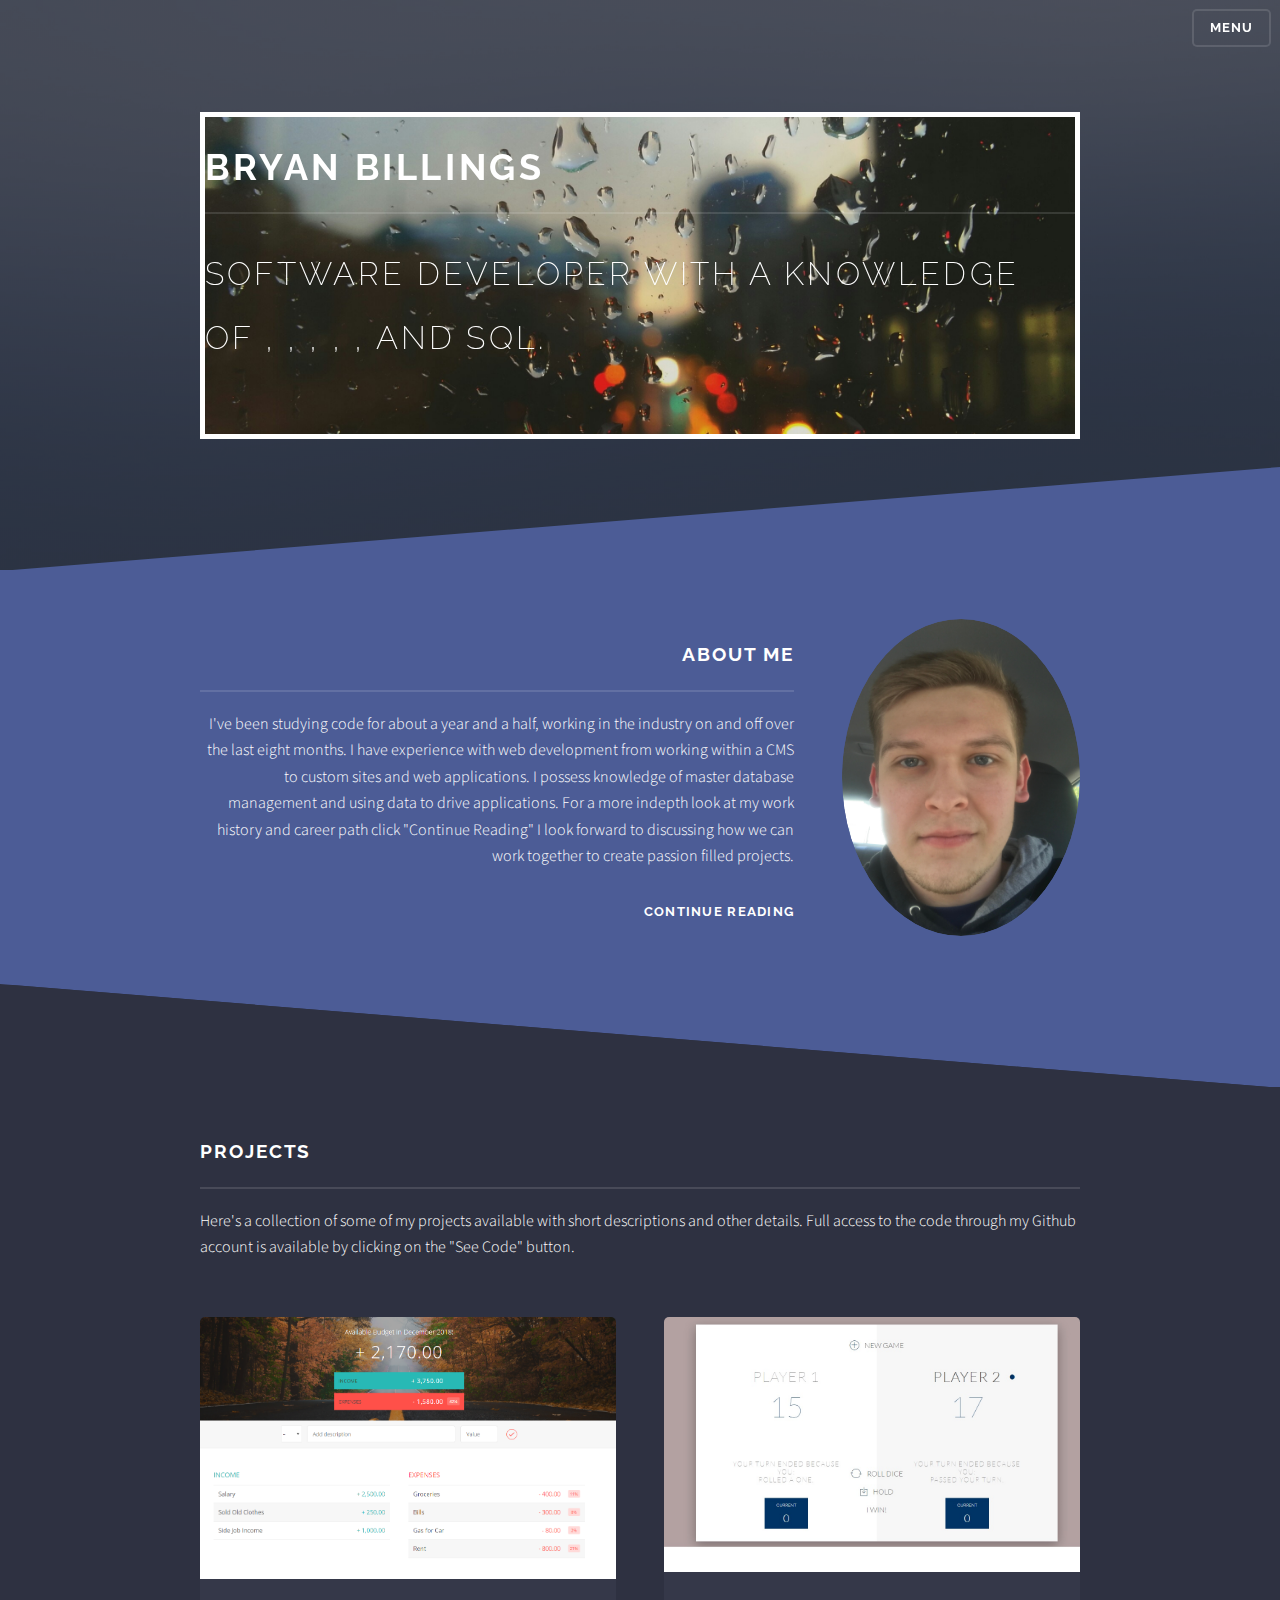
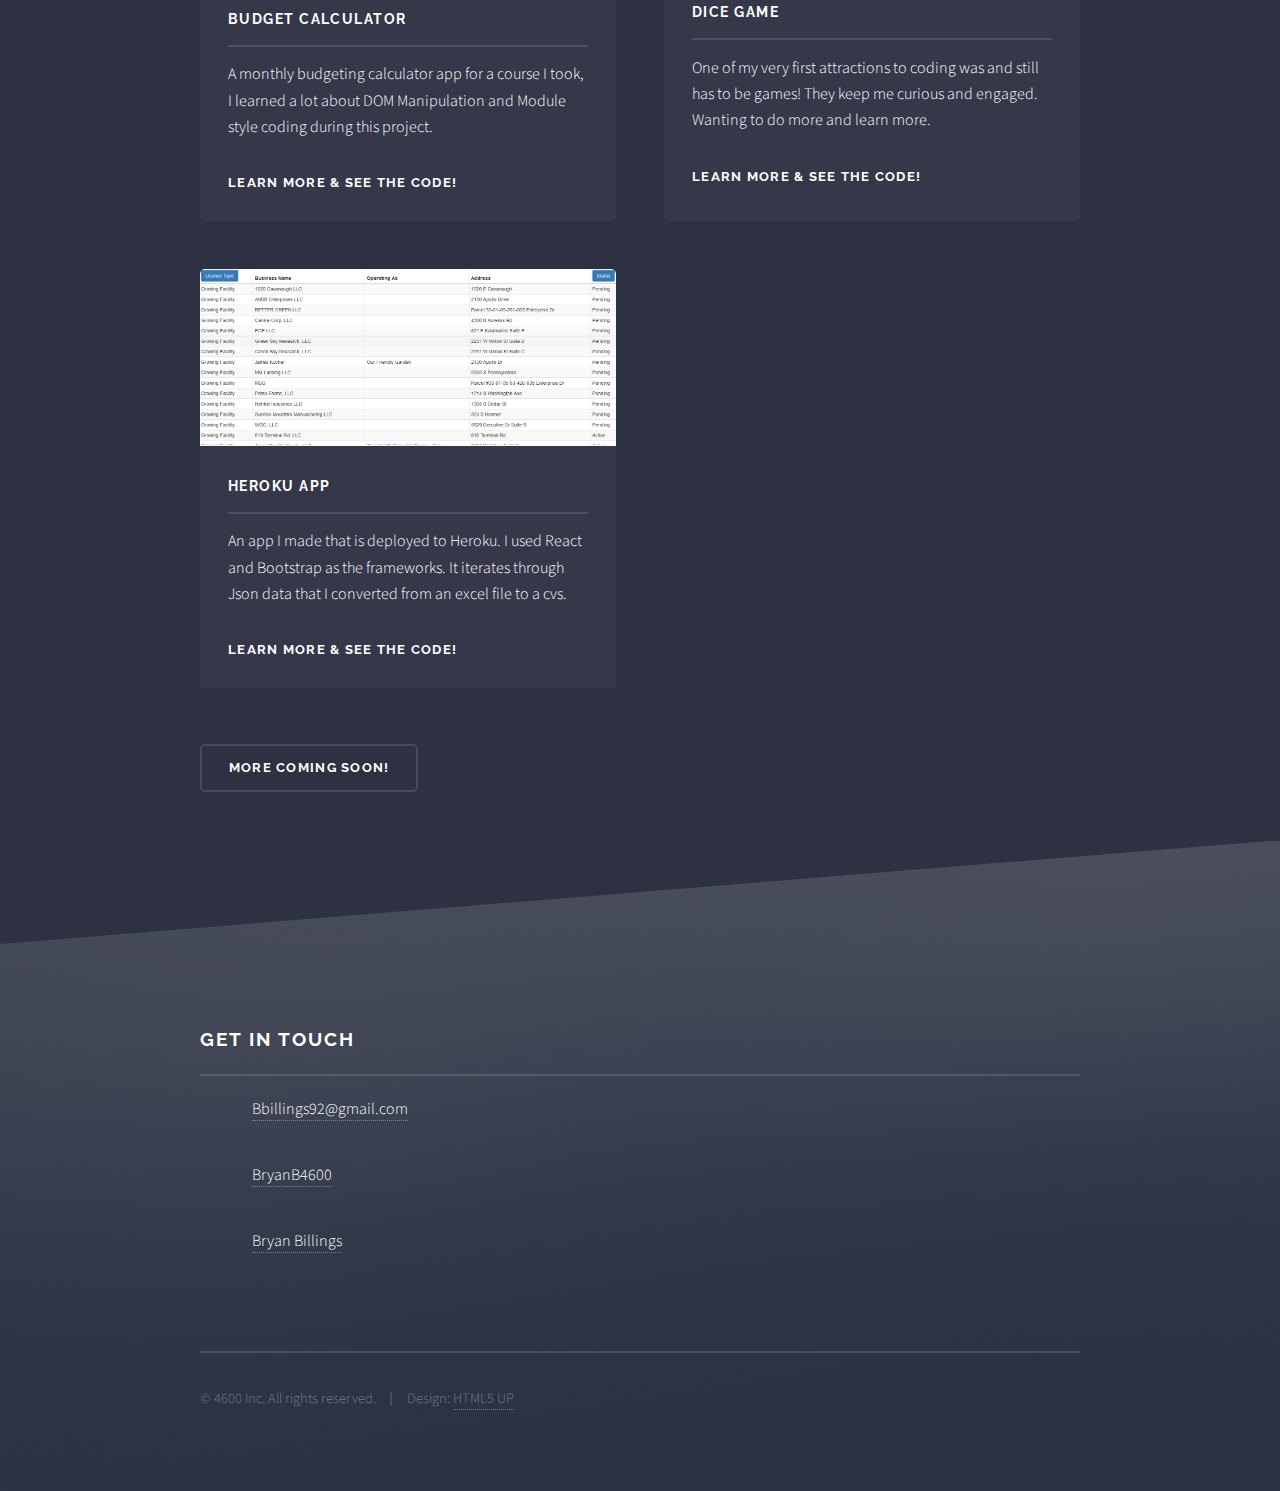
<file: index.html>
<!DOCTYPE HTML>
<!--
	Solid State by HTML5 UP
	html5up.net | @ajlkn
	Free for personal and commercial use under the CCA 3.0 license (html5up.net/license)
-->
<html>
	<head>
		<title>Bryan's Portfolio</title>
		<meta charset="utf-8" />
		<meta name="viewport" content="width=device-width, initial-scale=1, user-scalable=no" />
		<link rel="stylesheet" href="assets/css/main.css" />
		<noscript><link rel="stylesheet" href="assets/css/noscript.css" /></noscript>
		<link rel="stylesheet" href="https://use.fontawesome.com/releases/v5.5.0/css/all.css" integrity="sha384-B4dIYHKNBt8Bc12p+WXckhzcICo0wtJAoU8YZTY5qE0Id1GSseTk6S+L3BlXeVIU" crossorigin="anonymous">
	</head>
	<body class="is-preload">

		<!-- Page Wrapper -->
			<div id="page-wrapper">

				<!-- Header -->
					<header id="header" class="alt">
						<h1></h1>
						<nav>
							<a href="#menu">Menu <i class="fas fa-bars"></i></a>
						</nav>
					</header>

				<!-- Menu -->
					<nav id="menu">
						<div class="inner">
							<h2>Menu</h2>
							<ul class="links">
								<li><a href="index.html">Home</a></li>
								<li><a href="AboutMe.html">About Me</a></li>
								<!--<li><a href="ContactMe.html">Contact Me</a></li>-->
							</ul>
							<a href="#" class="close">Close</a>
						</div>
					</nav>

				<!-- Banner -->
					<section id="banner">
						<div class="inner">
							<div class="logo"><i class="fas fa-laptop-code"></i></div>
							<h2>Bryan Billings</h2>
							<p>Software Developer with a knowledge of <i class="fab fa-html5"></i>, <i class="fab fa-css3-alt"></i></i>, <i class="fab fa-js-square"></i>, <i class="fab fa-react"></i>, <i class="fab fa-node"></i>, and SQL.</p>
						</div>
					</section>

				<!-- Wrapper -->
					<section id="wrapper">

						<!-- One -->
							<section id="one" class="wrapper spotlight style1">
								<div class="inner">
									<a class="image"><img src="assets/css/Self2.jpg" alt="" /></a>
									<div class="content">
										<h2 class="major">About Me</h2>
										<p>I've been studying code for about a year and a half, working in the industry on and off over the last eight months. I have experience with web development from working within a CMS to custom sites and web applications. I possess knowledge of master database management and using data to drive applications. For a more indepth look at my work history and career path click "Continue Reading" I look forward to discussing how we can work together to create passion filled projects.</p>
										<a href="AboutMe.html" class="special"><i class="fas fa-angle-right"></i> Continue Reading</a>
									</div>
								</div>
							</section>

						<!-- Two 							
						<section id="two" class="wrapper alt spotlight style2">
								<div class="inner">
									<a href="#" class="image"><img src="images/pic02.jpg" alt="" /></a>
									<div class="content">
										<h2 class="major">Tempus adipiscing</h2>
										<p>Lorem ipsum dolor sit amet, etiam lorem adipiscing elit. Cras turpis ante, nullam sit amet turpis non, sollicitudin posuere urna. Mauris id tellus arcu. Nunc vehicula id nulla dignissim dapibus. Nullam ultrices, neque et faucibus viverra, ex nulla cursus.</p>
										<a href="#" class="special">Learn more</a>
									</div>
								</div>
							</section>
						-->

						<!-- Three
							<section id="three" class="wrapper spotlight style3">
								<div class="inner">
									<a href="#" class="image"><img src="images/pic03.jpg" alt="" /></a>
									<div class="content">
										<h2 class="major">Nullam dignissim</h2>
										<p>Lorem ipsum dolor sit amet, etiam lorem adipiscing elit. Cras turpis ante, nullam sit amet turpis non, sollicitudin posuere urna. Mauris id tellus arcu. Nunc vehicula id nulla dignissim dapibus. Nullam ultrices, neque et faucibus viverra, ex nulla cursus.</p>
										<a href="#" class="special">Learn more</a>
									</div>
								</div>
							</section>
						-->

						<!-- Four -->
							<section id="four" class="wrapper alt style1">
								<div class="inner">
									<h2 class="major">Projects</h2>
									<p>Here's a collection of some of my projects available with short descriptions and other details. Full access to the code through my Github account is available by clicking on the "See Code" button.</p>
									<section class="features">
										<article>
											<a class="image"><img src="assets/css/Budgetify.png" alt="" /></a>
											<h3 class="major">Budget Calculator</h3>
											<p>A monthly budgeting calculator app for a course I took, I learned a lot about DOM Manipulation and Module style coding during this project.</p>
											<a href="https://github.com/BryanB4600/budgetifyjs" class="special">Learn more & See the Code!</a>
										</article>
										<article>
											<a class="image"><img src="assets/css/DiceGame.jpg" alt="" /></a>
											<h3 class="major">Dice Game</h3>
											<p>One of my very first attractions to coding was and still has to be games! They keep me curious and engaged. Wanting to do more and learn more.</p>
											<a href="https://github.com/BryanB4600/dicegame" class="special">Learn more & See the Code!</a>
										</article>
										<article>
											<a class="image"><img src="assets/css/Lansingmm.png" alt="" /></a>
											<h3 class="major">Heroku App</h3>
											<p>An app I made that is deployed to Heroku. I used React and Bootstrap as the frameworks. It iterates through Json data that I converted from an excel file to a cvs.</p>
											<a href="https://lansingmm.herokuapp.com/" class="special">Learn more & See the Code!</a>
										</article>
										<!--
										<article>
											<a href="#" class="image"><img src="images/pic07.jpg" alt="" /></a>
											<h3 class="major">Fusce consequat</h3>
											<p>Lorem ipsum dolor sit amet, consectetur adipiscing vehicula id nulla dignissim dapibus ultrices.</p>
											<a href="#" class="special">Learn more</a>
										</article>
									-->
									</section>
									<ul class="actions">
										<li><a class="button">More coming soon!</a></li>
									</ul>
								</div>
							</section>

					</section>

				<!-- Footer -->
					<section id="footer">
						<div class="inner">
							<h2 class="major">Get in touch</h2>
							<ul class="contact">
								<li><a><i class="far fa-envelope"></i>
								 Bbillings92@gmail.com</a></li>
								<li><a href="https://github.com/BryanB4600"><i class="fab fa-github"></i>
								 BryanB4600</a></li>
								<li><a href="https://angel.co/bryan-billings"><i class="fab fa-angellist"></i>
								 Bryan Billings</a></li>
							</ul>
							<ul class="copyright">
								<li>&copy; 4600 Inc. All rights reserved.</li><li>Design: <a href="http://html5up.net">HTML5 UP</a></li>
							</ul>
						</div>
					</section>

			</div>

		<!-- Scripts -->
			<script src="assets/js/jquery.min.js"></script>
			<script src="assets/js/jquery.scrollex.min.js"></script>
			<script src="assets/js/browser.min.js"></script>
			<script src="assets/js/breakpoints.min.js"></script>
			<script src="assets/js/util.js"></script>
			<script src="assets/js/main.js"></script>

	</body>
</html>
</file>
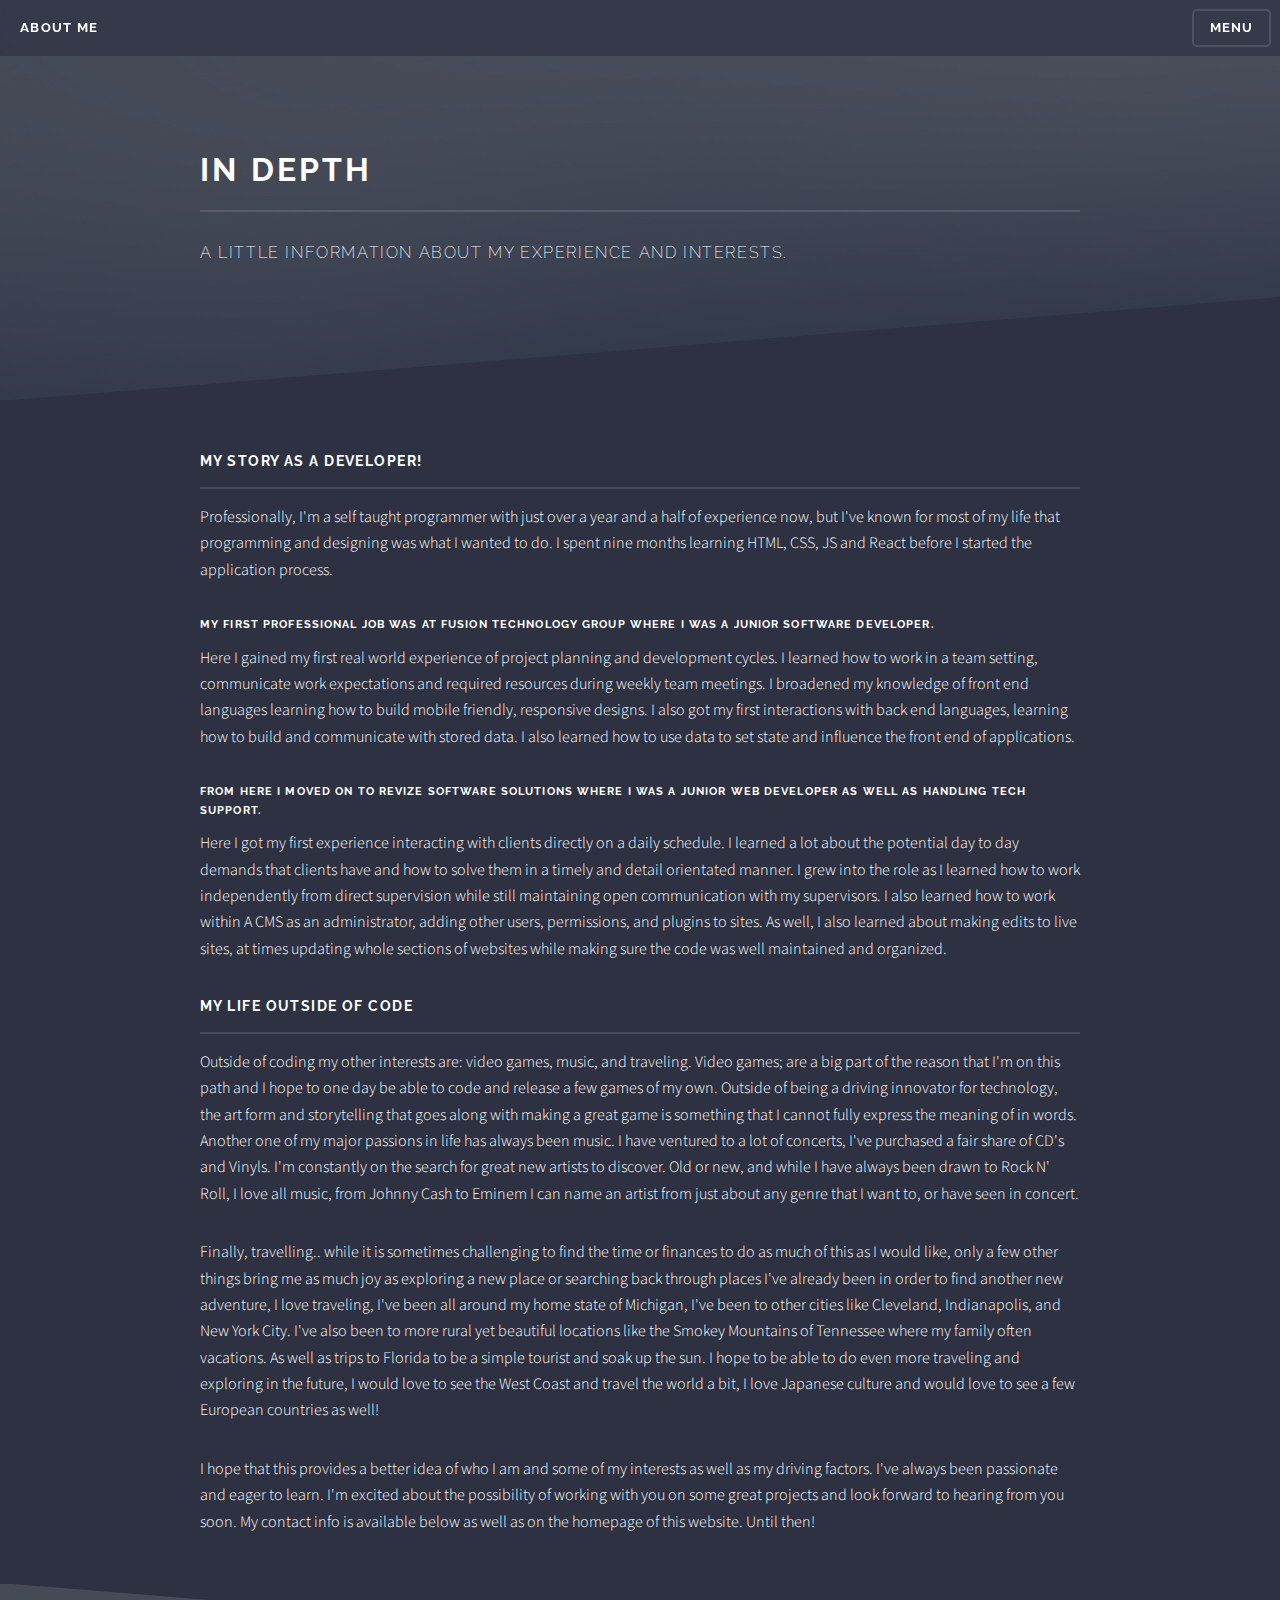
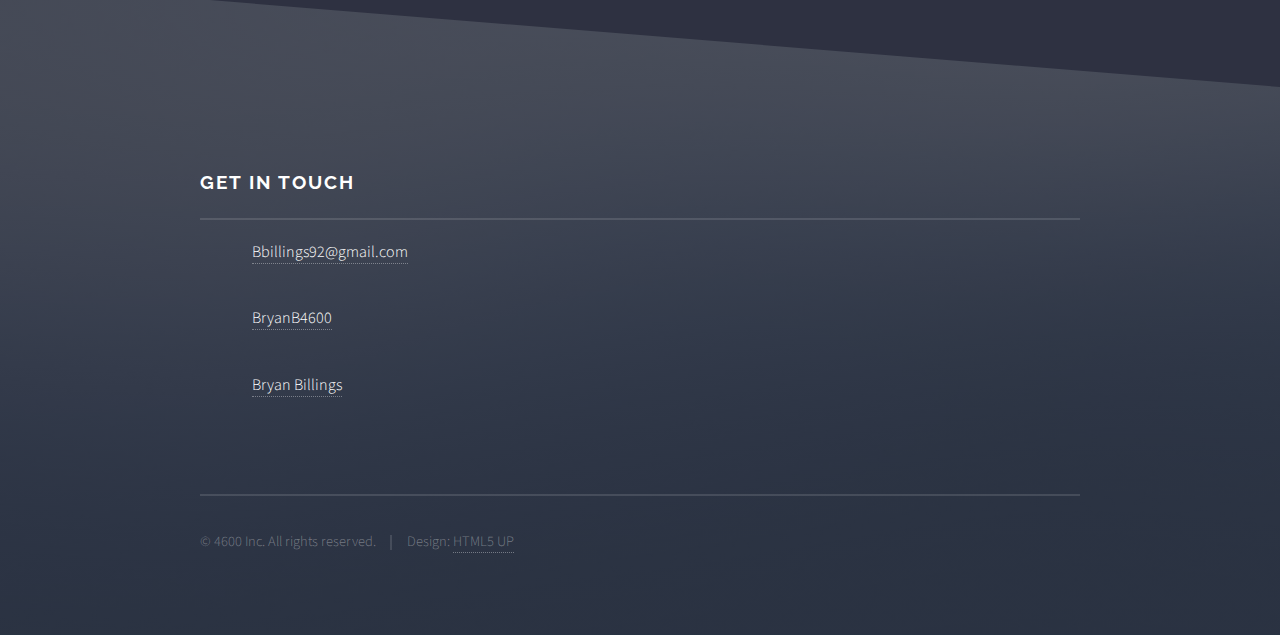
<file: AboutMe.html>
<!DOCTYPE HTML>
<!--
	Solid State by HTML5 UP
	html5up.net | @ajlkn
	Free for personal and commercial use under the CCA 3.0 license (html5up.net/license)
-->
<html>
	<head>
		<title>About Me</title>
		<meta charset="utf-8" />
		<meta name="viewport" content="width=device-width, initial-scale=1, user-scalable=no" />
		<link rel="stylesheet" href="assets/css/main.css" />
		<noscript><link rel="stylesheet" href="assets/css/noscript.css" /></noscript>
		<link rel="stylesheet" href="https://use.fontawesome.com/releases/v5.5.0/css/all.css" integrity="sha384-B4dIYHKNBt8Bc12p+WXckhzcICo0wtJAoU8YZTY5qE0Id1GSseTk6S+L3BlXeVIU" crossorigin="anonymous">

	</head>
	<body class="is-preload">

		<!-- Page Wrapper -->
			<div id="page-wrapper">

				<!-- Header -->
					<header id="header">
						<h1>About Me</h1>
						<nav>
							<a href="#menu">Menu <i class="fas fa-bars"></i></a>
						</nav>
					</header>

				<!-- Menu -->
					<nav id="menu">
						<div class="inner">
							<h2>Menu</h2>
							<ul class="links">
								<li><a href="index.html">Home</a></li>
								<li><a href="About.html">About Me</a></li>
								<!--<li><a href="ContactMe.html">Contact Me</a></li> -->
							</ul>
							<a href="#" class="close">Close</a>
						</div>
					</nav>

				<!-- Wrapper -->
					<section id="wrapper">
						<header>
							<div class="inner">
								<h2>In depth</h2>
								<p>A little information about my experience and interests.</p>
							</div>
						</header>

						<!-- Content -->
							<div class="wrapper">
								<div class="inner">

									<h3 class="major">My story as a developer!</h3>
									<p>Professionally, I'm a self taught programmer with just over a year and a half of experience now, but I've known for most of my life that programming and designing was what I wanted to do. I spent nine months learning HTML, CSS, JS and React before I started the application process.</p>

									<h4>My first professional job was at Fusion Technology Group where I was a Junior Software Developer. </h4>
									<p>Here I gained my first real world experience of project planning and development cycles. I learned how to work in a team setting, communicate work expectations and required resources during weekly team meetings. I broadened my knowledge of front end languages learning how to build mobile friendly, responsive designs. I also got my first interactions with back end languages, learning how to build and communicate with stored data. I also learned how to use data to set state and influence the front end of applications.</p>

									<h4>From here I moved on to Revize Software Solutions where I was a Junior Web Developer as well as handling Tech Support.</h4>
									<p>Here I got my first experience interacting with clients directly on a daily schedule. I learned a lot about the potential day to day demands that clients have and how to solve them in a timely and detail orientated manner. I grew into the role as I learned how to work independently from direct supervision while still maintaining open communication with my supervisors. I also learned how to work within A CMS as an administrator, adding other users, permissions, and plugins to sites. As well, I also learned about making edits to live sites, at times updating whole sections of websites while making sure the code was well maintained and organized.</p>

									<h3 class="major">My life outside of Code</h3>
									<p>Outside of coding my other interests are: video games, music, and traveling. Video games; are a big part of the reason that I'm on this path and I hope to one day be able to code and release a few games of my own. Outside of being a driving innovator for technology, the art form and storytelling that goes along with making a great game is something that I cannot fully express the meaning of in words. Another one of my major passions in life has always been music. I have ventured to a lot of concerts, I've purchased a fair share of CD's and Vinyls. I'm constantly on the search for great new artists to discover. Old or new, and while I have always been drawn to Rock N' Roll, I love all music, from Johnny Cash to Eminem I can name an artist from just about any genre that I want to, or have seen in concert.</p>

									<p>Finally, travelling.. while it is sometimes challenging to find the time or finances to do as much of this as I would like, only a few other things bring me as much joy as exploring a new place or searching back through places I've already been in order to find another new adventure, I love traveling, I've been all around my home state of Michigan, I've been to other cities like Cleveland, Indianapolis, and New York City. I've also been to more rural yet beautiful locations like the Smokey Mountains of Tennessee where my family often vacations. As well as trips to Florida to be a simple tourist and soak up the sun. I hope to be able to do even more traveling and exploring in the future, I would love to see the West Coast and travel the world a bit, I love Japanese culture and would love to see a few European countries as well!</p>

									<p>I hope that this provides a better idea of who I am and some of my interests as well as my driving factors. I've always been passionate and eager to learn. I'm excited about the possibility of working with you on some great projects and look forward to hearing from you soon. My contact info is available below as well as on the homepage of this website. Until then!</p>

									<!--<section class="features">
										<article>
											<a href="#" class="image"><img src="images/pic04.jpg" alt="" /></a>
											<h3 class="major">Budget Calculator</h3>
											<p>A monthly budgeting calculator app for a course I took, I learned a lot about DOM Manipulation and Module style coding during this project.</p>
											<a href="https://github.com/BryanB4600/budgetifyjs" class="special">Learn more & See the Code</a>
										</article>
										<article>
											<a href="#" class="image"><img src="images/pic05.jpg" alt="" /></a>
											<h3 class="major">Nisl placerat</h3>
											<p>Lorem ipsum dolor sit amet, consectetur adipiscing vehicula id nulla dignissim dapibus ultrices.</p>
											<a href="#" class="special">Learn more</a>
										</article>
									</section> -->

								</div>
							</div>

					</section>

				<!-- Footer -->
					<section id="footer">
						<div class="inner">
							<h2 class="major">Get in touch</h2>
							<ul class="contact">
								<li><a><i class="far fa-envelope"></i>
								 Bbillings92@gmail.com</a></li>
								<li><a href="https://github.com/BryanB4600"><i class="fab fa-github"></i>
								 BryanB4600</a></li>
								<li><a href="https://angel.co/bryan-billings"><i class="fab fa-angellist"></i>
								 Bryan Billings</a></li>
							</ul>
							<ul class="copyright">
								<li>&copy; 4600 Inc. All rights reserved.</li><li>Design: <a href="http://html5up.net">HTML5 UP</a></li>
							</ul>
						</div>
					</section>

			</div>

		<!-- Scripts -->
			<script src="assets/js/jquery.min.js"></script>
			<script src="assets/js/jquery.scrollex.min.js"></script>
			<script src="assets/js/browser.min.js"></script>
			<script src="assets/js/breakpoints.min.js"></script>
			<script src="assets/js/util.js"></script>
			<script src="assets/js/main.js"></script>

	</body>
</html>
</file>
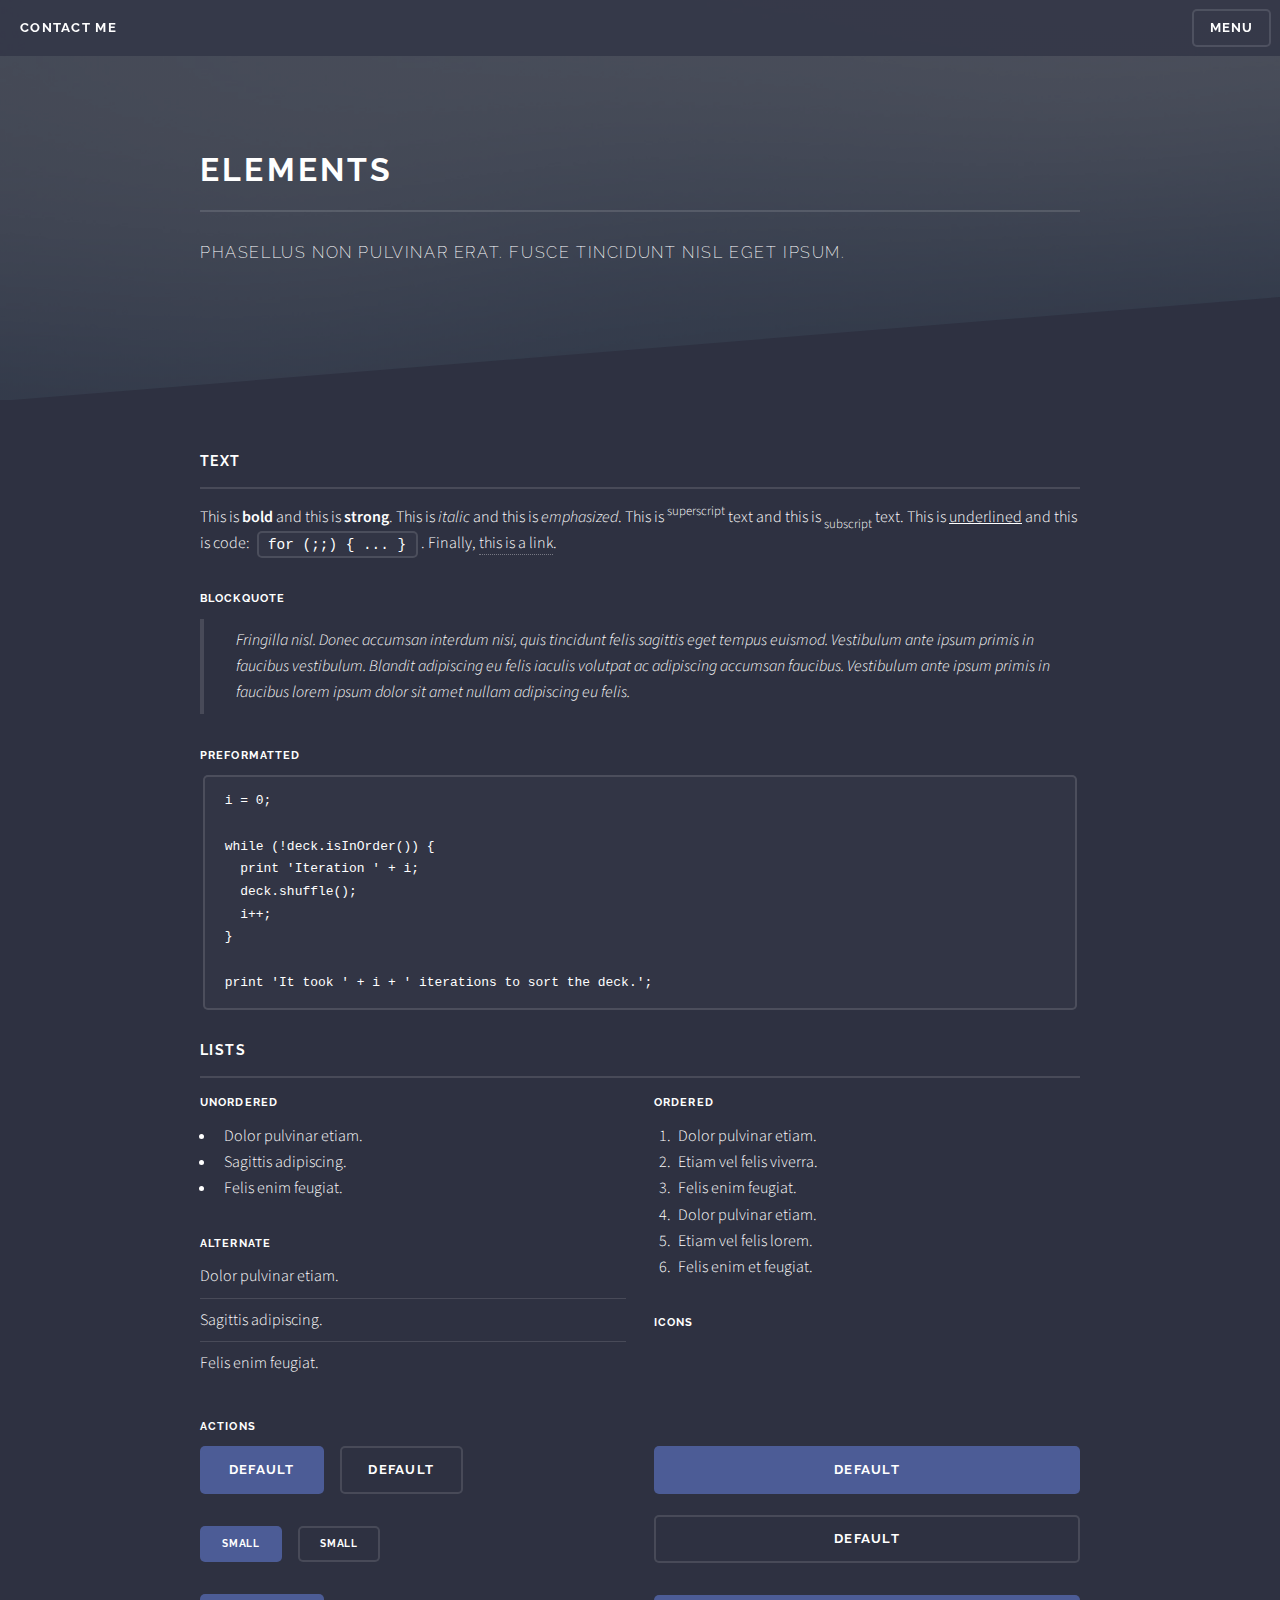
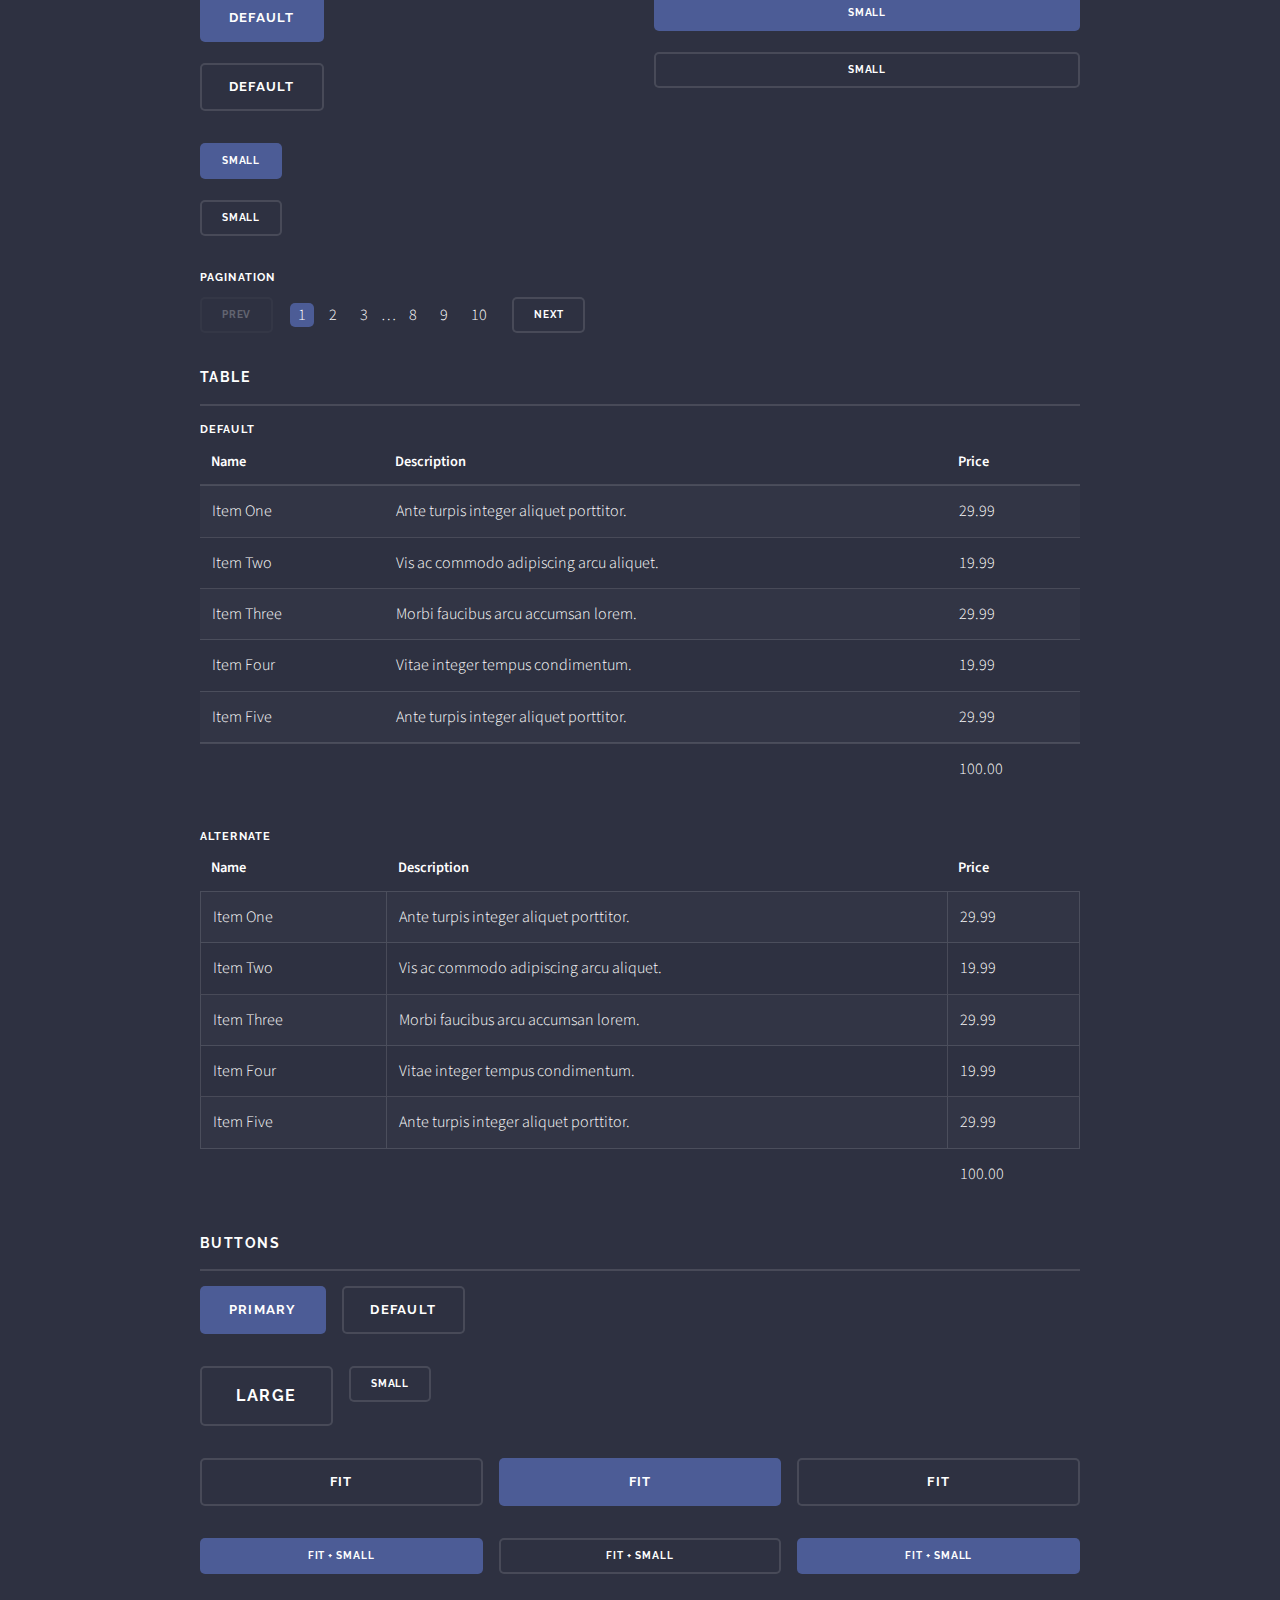
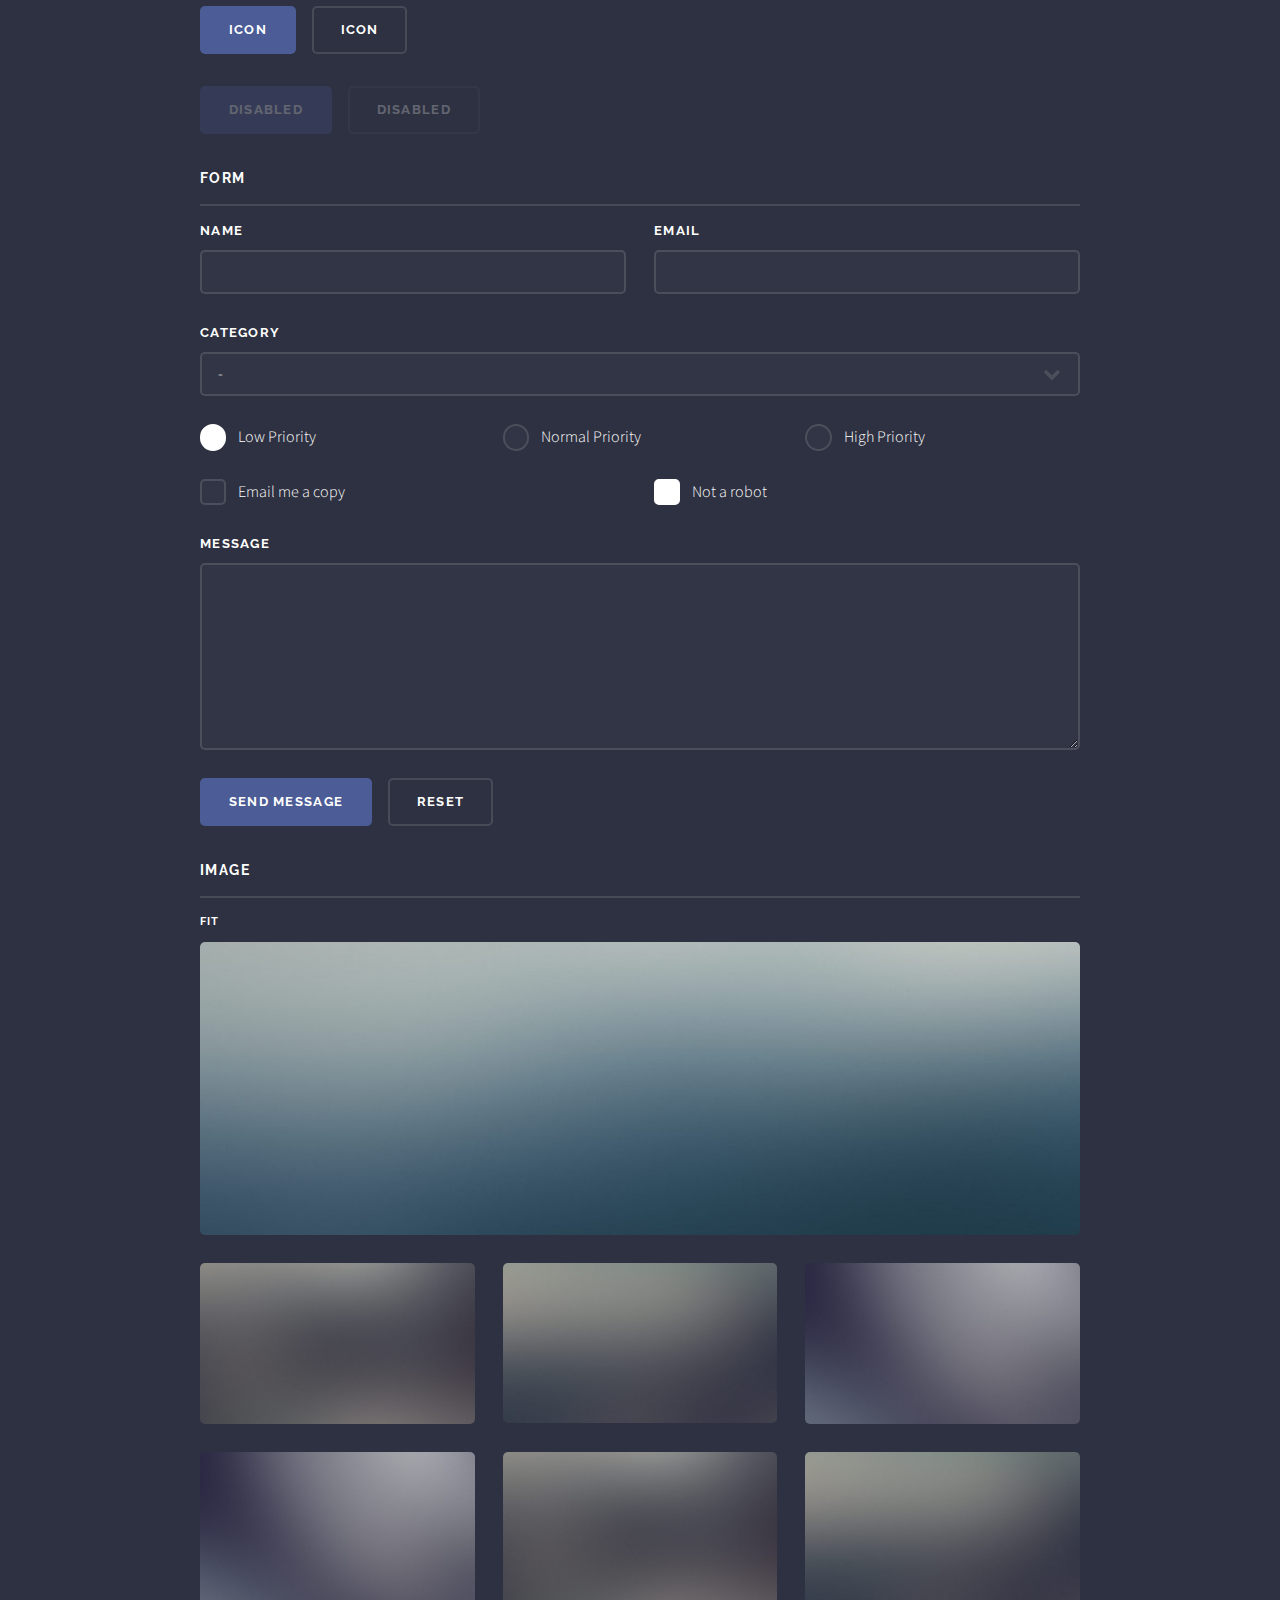
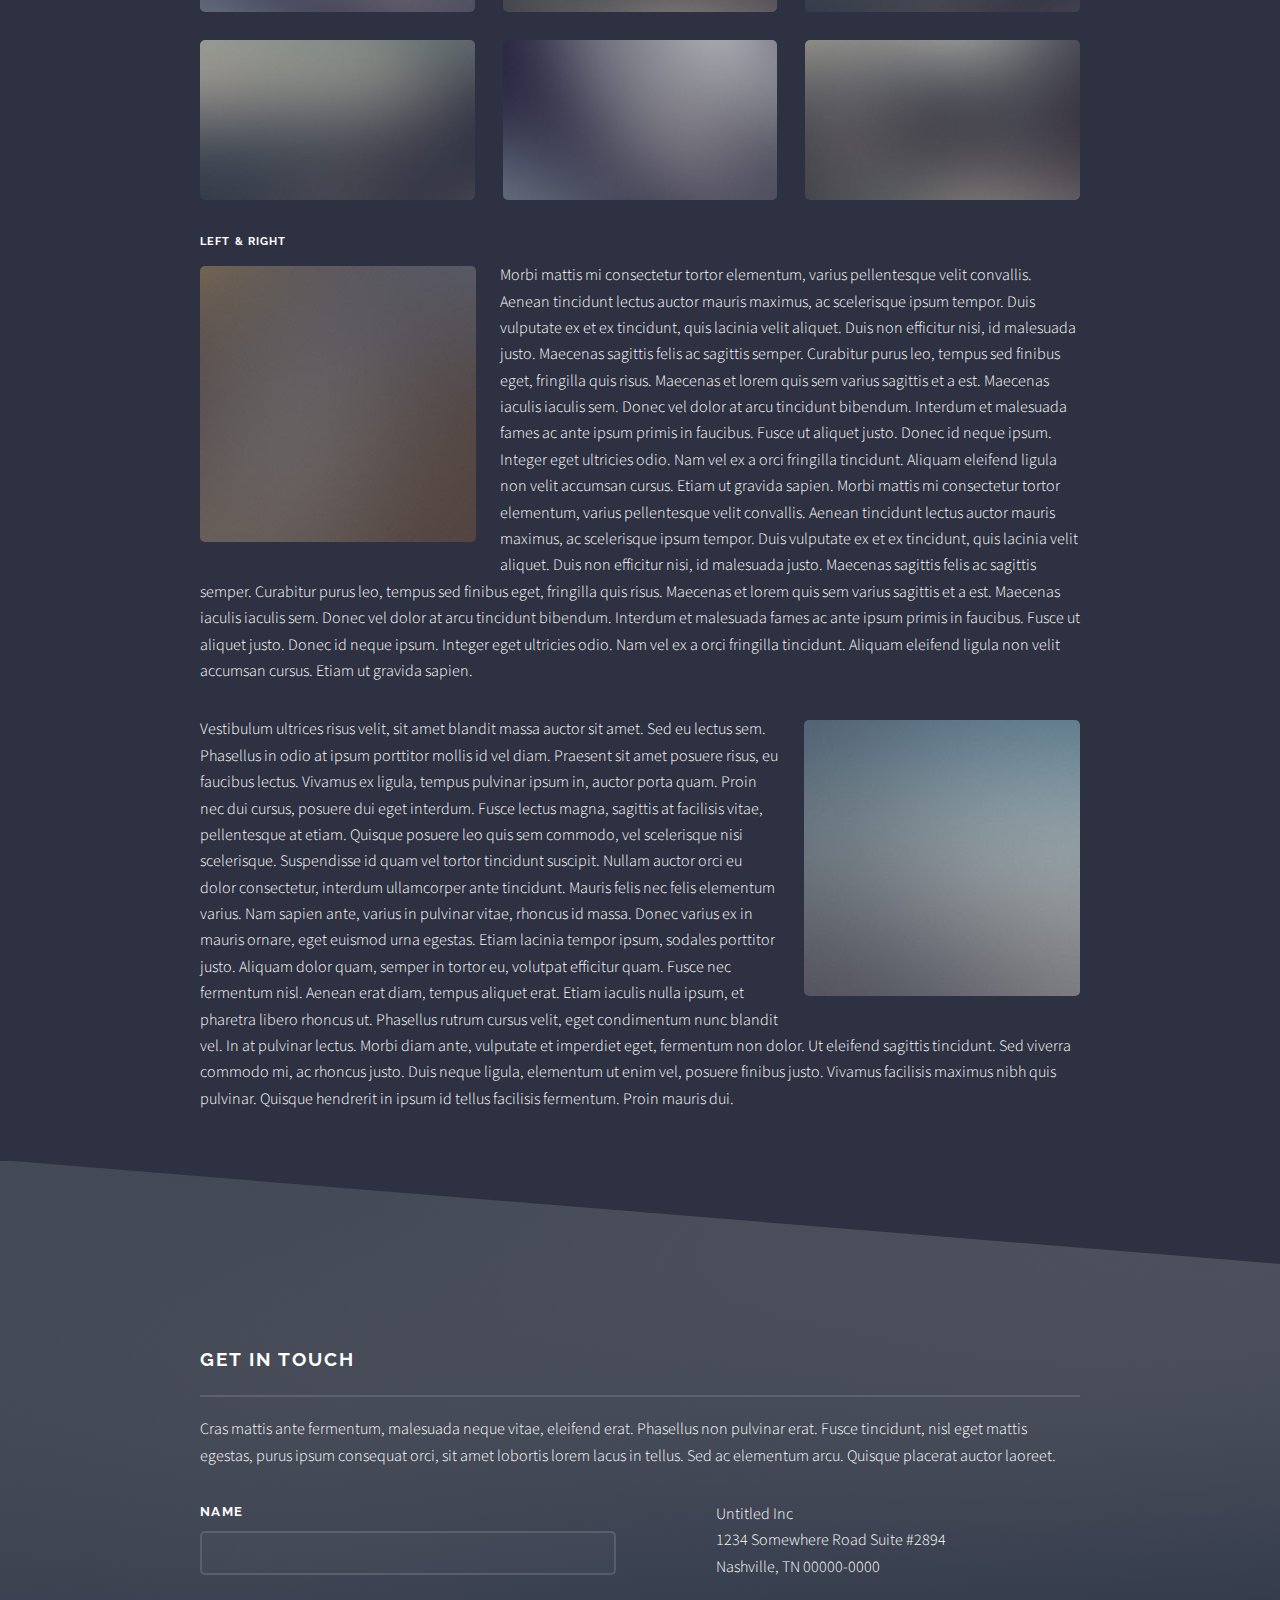
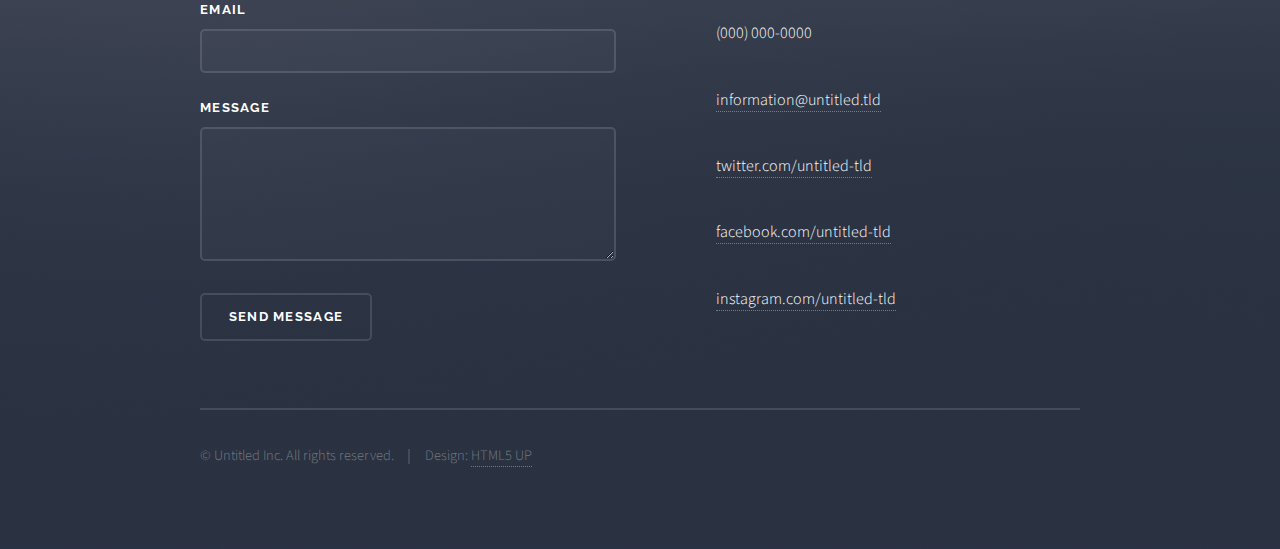
<file: ContactMe.html>
<!DOCTYPE HTML>
<!--
	Solid State by HTML5 UP
	html5up.net | @ajlkn
	Free for personal and commercial use under the CCA 3.0 license (html5up.net/license)
-->
<html>
	<head>
		<title>Elements - Solid State by HTML5 UP</title>
		<meta charset="utf-8" />
		<meta name="viewport" content="width=device-width, initial-scale=1, user-scalable=no" />
		<link rel="stylesheet" href="assets/css/main.css" />
		<noscript><link rel="stylesheet" href="assets/css/noscript.css" /></noscript>
	</head>
	<body class="is-preload">

		<!-- Page Wrapper -->
			<div id="page-wrapper">

				<!-- Header -->
					<header id="header">
						<h1>Contact Me</h1>
						<nav>
							<a href="#menu">Menu <i class="fas fa-bars"></i></a>
						</nav>
					</header>

				<!-- Menu -->
					<nav id="menu">
						<div class="inner">
							<h2>Menu</h2>
							<ul class="links">
								<li><a href="index.html">Home</a></li>
								<li><a href="About.html">About</a></li>
								<li><a href="ContactMe.html">Contact Me</a></li>
							</ul>
							<a href="#" class="close">Close</a>
						</div>
					</nav>

				<!-- Wrapper -->
					<section id="wrapper">
						<header>
							<div class="inner">
								<h2>Elements</h2>
								<p>Phasellus non pulvinar erat. Fusce tincidunt nisl eget ipsum.</p>
							</div>
						</header>

						<!-- Content -->
							<div class="wrapper">
								<div class="inner">

									<section>
										<h3 class="major">Text</h3>
										<p>This is <b>bold</b> and this is <strong>strong</strong>. This is <i>italic</i> and this is <em>emphasized</em>.
										This is <sup>superscript</sup> text and this is <sub>subscript</sub> text.
										This is <u>underlined</u> and this is code: <code>for (;;) { ... }</code>. Finally, <a href="#">this is a link</a>.</p>
										<h4>Blockquote</h4>
										<blockquote>Fringilla nisl. Donec accumsan interdum nisi, quis tincidunt felis sagittis eget tempus euismod. Vestibulum ante ipsum primis in faucibus vestibulum. Blandit adipiscing eu felis iaculis volutpat ac adipiscing accumsan faucibus. Vestibulum ante ipsum primis in faucibus lorem ipsum dolor sit amet nullam adipiscing eu felis.</blockquote>
										<h4>Preformatted</h4>
										<pre><code>i = 0;

while (!deck.isInOrder()) {
  print 'Iteration ' + i;
  deck.shuffle();
  i++;
}

print 'It took ' + i + ' iterations to sort the deck.';</code></pre>
									</section>

									<section>
										<h3 class="major">Lists</h3>
										<div class="row">
											<div class="col-6 col-12-medium">
												<h4>Unordered</h4>
												<ul>
													<li>Dolor pulvinar etiam.</li>
													<li>Sagittis adipiscing.</li>
													<li>Felis enim feugiat.</li>
												</ul>
												<h4>Alternate</h4>
												<ul class="alt">
													<li>Dolor pulvinar etiam.</li>
													<li>Sagittis adipiscing.</li>
													<li>Felis enim feugiat.</li>
												</ul>
											</div>
											<div class="col-6 col-12-medium">
												<h4>Ordered</h4>
												<ol>
													<li>Dolor pulvinar etiam.</li>
													<li>Etiam vel felis viverra.</li>
													<li>Felis enim feugiat.</li>
													<li>Dolor pulvinar etiam.</li>
													<li>Etiam vel felis lorem.</li>
													<li>Felis enim et feugiat.</li>
												</ol>
												<h4>Icons</h4>
												<ul class="icons">
													<li><a href="#" class="icon fa-twitter"><span class="label">Twitter</span></a></li>
													<li><a href="#" class="icon fa-facebook"><span class="label">Facebook</span></a></li>
													<li><a href="#" class="icon fa-instagram"><span class="label">Instagram</span></a></li>
													<li><a href="#" class="icon fa-github"><span class="label">Github</span></a></li>
												</ul>
											</div>
										</div>
										<h4>Actions</h4>
										<div class="row">
											<div class="col-6 col-12-medium">
												<ul class="actions">
													<li><a href="#" class="button primary">Default</a></li>
													<li><a href="#" class="button">Default</a></li>
												</ul>
												<ul class="actions small">
													<li><a href="#" class="button primary small">Small</a></li>
													<li><a href="#" class="button small">Small</a></li>
												</ul>
												<ul class="actions stacked">
													<li><a href="#" class="button primary">Default</a></li>
													<li><a href="#" class="button">Default</a></li>
												</ul>
												<ul class="actions stacked small">
													<li><a href="#" class="button primary small">Small</a></li>
													<li><a href="#" class="button small">Small</a></li>
												</ul>
											</div>
											<div class="col-6 col-12-medium">
												<ul class="actions stacked">
													<li><a href="#" class="button primary fit">Default</a></li>
													<li><a href="#" class="button fit">Default</a></li>
												</ul>
												<ul class="actions stacked small">
													<li><a href="#" class="button primary small fit">Small</a></li>
													<li><a href="#" class="button small fit">Small</a></li>
												</ul>
											</div>
										</div>
										<h4>Pagination</h4>
										<ul class="pagination">
											<li><span class="button small disabled">Prev</span></li>
											<li><a href="#" class="page active">1</a></li>
											<li><a href="#" class="page">2</a></li>
											<li><a href="#" class="page">3</a></li>
											<li><span>&hellip;</span></li>
											<li><a href="#" class="page">8</a></li>
											<li><a href="#" class="page">9</a></li>
											<li><a href="#" class="page">10</a></li>
											<li><a href="#" class="button small">Next</a></li>
										</ul>
									</section>

									<section>
										<h3 class="major">Table</h3>
										<h4>Default</h4>
										<div class="table-wrapper">
											<table>
												<thead>
													<tr>
														<th>Name</th>
														<th>Description</th>
														<th>Price</th>
													</tr>
												</thead>
												<tbody>
													<tr>
														<td>Item One</td>
														<td>Ante turpis integer aliquet porttitor.</td>
														<td>29.99</td>
													</tr>
													<tr>
														<td>Item Two</td>
														<td>Vis ac commodo adipiscing arcu aliquet.</td>
														<td>19.99</td>
													</tr>
													<tr>
														<td>Item Three</td>
														<td> Morbi faucibus arcu accumsan lorem.</td>
														<td>29.99</td>
													</tr>
													<tr>
														<td>Item Four</td>
														<td>Vitae integer tempus condimentum.</td>
														<td>19.99</td>
													</tr>
													<tr>
														<td>Item Five</td>
														<td>Ante turpis integer aliquet porttitor.</td>
														<td>29.99</td>
													</tr>
												</tbody>
												<tfoot>
													<tr>
														<td colspan="2"></td>
														<td>100.00</td>
													</tr>
												</tfoot>
											</table>
										</div>

										<h4>Alternate</h4>
										<div class="table-wrapper">
											<table class="alt">
												<thead>
													<tr>
														<th>Name</th>
														<th>Description</th>
														<th>Price</th>
													</tr>
												</thead>
												<tbody>
													<tr>
														<td>Item One</td>
														<td>Ante turpis integer aliquet porttitor.</td>
														<td>29.99</td>
													</tr>
													<tr>
														<td>Item Two</td>
														<td>Vis ac commodo adipiscing arcu aliquet.</td>
														<td>19.99</td>
													</tr>
													<tr>
														<td>Item Three</td>
														<td> Morbi faucibus arcu accumsan lorem.</td>
														<td>29.99</td>
													</tr>
													<tr>
														<td>Item Four</td>
														<td>Vitae integer tempus condimentum.</td>
														<td>19.99</td>
													</tr>
													<tr>
														<td>Item Five</td>
														<td>Ante turpis integer aliquet porttitor.</td>
														<td>29.99</td>
													</tr>
												</tbody>
												<tfoot>
													<tr>
														<td colspan="2"></td>
														<td>100.00</td>
													</tr>
												</tfoot>
											</table>
										</div>
									</section>

									<section>
										<h3 class="major">Buttons</h3>
										<ul class="actions">
											<li><a href="#" class="button primary">Primary</a></li>
											<li><a href="#" class="button">Default</a></li>
										</ul>
										<ul class="actions">
											<li><a href="#" class="button large">Large</a></li>
											<li><a href="#" class="button small">Small</a></li>
										</ul>
										<ul class="actions fit">
											<li><a href="#" class="button fit">Fit</a></li>
											<li><a href="#" class="button primary fit">Fit</a></li>
											<li><a href="#" class="button fit">Fit</a></li>
										</ul>
										<ul class="actions fit small">
											<li><a href="#" class="button primary fit small">Fit + Small</a></li>
											<li><a href="#" class="button fit small">Fit + Small</a></li>
											<li><a href="#" class="button primary fit small">Fit + Small</a></li>
										</ul>
										<ul class="actions">
											<li><a href="#" class="button primary icon fa-download">Icon</a></li>
											<li><a href="#" class="button icon fa-download">Icon</a></li>
										</ul>
										<ul class="actions">
											<li><span class="button primary disabled">Disabled</span></li>
											<li><span class="button disabled">Disabled</span></li>
										</ul>
									</section>

									<section>
										<h3 class="major">Form</h3>
										<form method="post" action="#">
											<div class="row gtr-uniform">
												<div class="col-6 col-12-xsmall">
													<label for="demo-name">Name</label>
													<input type="text" name="demo-name" id="demo-name" value="" />
												</div>
												<div class="col-6 col-12-xsmall">
													<label for="demo-email">Email</label>
													<input type="email" name="demo-email" id="demo-email" value="" />
												</div>
												<div class="col-12">
													<label for="demo-category">Category</label>
													<select name="demo-category" id="demo-category">
														<option value="">-</option>
														<option value="1">Manufacturing</option>
														<option value="1">Shipping</option>
														<option value="1">Administration</option>
														<option value="1">Human Resources</option>
													</select>
												</div>
												<div class="col-4 col-12-small">
													<input type="radio" id="demo-priority-low" name="demo-priority" checked>
													<label for="demo-priority-low">Low Priority</label>
												</div>
												<div class="col-4 col-12-small">
													<input type="radio" id="demo-priority-normal" name="demo-priority">
													<label for="demo-priority-normal">Normal Priority</label>
												</div>
												<div class="col-4 col-12-small">
													<input type="radio" id="demo-priority-high" name="demo-priority">
													<label for="demo-priority-high">High Priority</label>
												</div>
												<div class="col-6 col-12-small">
													<input type="checkbox" id="demo-copy" name="demo-copy">
													<label for="demo-copy">Email me a copy</label>
												</div>
												<div class="col-6 col-12-small">
													<input type="checkbox" id="demo-human" name="demo-human" checked>
													<label for="demo-human">Not a robot</label>
												</div>
												<div class="col-12">
													<label for="demo-message">Message</label>
													<textarea name="demo-message" id="demo-message" rows="6"></textarea>
												</div>
												<div class="col-12">
													<ul class="actions">
														<li><input type="submit" value="Send Message" class="primary" /></li>
														<li><input type="reset" value="Reset" /></li>
													</ul>
												</div>
											</div>
										</form>
									</section>

									<section>
										<h3 class="major">Image</h3>
										<h4>Fit</h4>
										<div class="box alt">
											<div class="row gtr-uniform">
												<div class="col-12"><span class="image fit"><img src="images/pic08.jpg" alt="" /></span></div>
												<div class="col-4"><span class="image fit"><img src="images/pic05.jpg" alt="" /></span></div>
												<div class="col-4"><span class="image fit"><img src="images/pic06.jpg" alt="" /></span></div>
												<div class="col-4"><span class="image fit"><img src="images/pic07.jpg" alt="" /></span></div>
												<div class="col-4"><span class="image fit"><img src="images/pic07.jpg" alt="" /></span></div>
												<div class="col-4"><span class="image fit"><img src="images/pic05.jpg" alt="" /></span></div>
												<div class="col-4"><span class="image fit"><img src="images/pic06.jpg" alt="" /></span></div>
												<div class="col-4"><span class="image fit"><img src="images/pic06.jpg" alt="" /></span></div>
												<div class="col-4"><span class="image fit"><img src="images/pic07.jpg" alt="" /></span></div>
												<div class="col-4"><span class="image fit"><img src="images/pic05.jpg" alt="" /></span></div>
											</div>
										</div>
										<h4>Left &amp; Right</h4>
										<p><span class="image left"><img src="images/pic01.jpg" alt="" /></span>Morbi mattis mi consectetur tortor elementum, varius pellentesque velit convallis. Aenean tincidunt lectus auctor mauris maximus, ac scelerisque ipsum tempor. Duis vulputate ex et ex tincidunt, quis lacinia velit aliquet. Duis non efficitur nisi, id malesuada justo. Maecenas sagittis felis ac sagittis semper. Curabitur purus leo, tempus sed finibus eget, fringilla quis risus. Maecenas et lorem quis sem varius sagittis et a est. Maecenas iaculis iaculis sem. Donec vel dolor at arcu tincidunt bibendum. Interdum et malesuada fames ac ante ipsum primis in faucibus. Fusce ut aliquet justo. Donec id neque ipsum. Integer eget ultricies odio. Nam vel ex a orci fringilla tincidunt. Aliquam eleifend ligula non velit accumsan cursus. Etiam ut gravida sapien. Morbi mattis mi consectetur tortor elementum, varius pellentesque velit convallis. Aenean tincidunt lectus auctor mauris maximus, ac scelerisque ipsum tempor. Duis vulputate ex et ex tincidunt, quis lacinia velit aliquet. Duis non efficitur nisi, id malesuada justo. Maecenas sagittis felis ac sagittis semper. Curabitur purus leo, tempus sed finibus eget, fringilla quis risus. Maecenas et lorem quis sem varius sagittis et a est. Maecenas iaculis iaculis sem. Donec vel dolor at arcu tincidunt bibendum. Interdum et malesuada fames ac ante ipsum primis in faucibus. Fusce ut aliquet justo. Donec id neque ipsum. Integer eget ultricies odio. Nam vel ex a orci fringilla tincidunt. Aliquam eleifend ligula non velit accumsan cursus. Etiam ut gravida sapien.</p>
										<p><span class="image right"><img src="images/pic02.jpg" alt="" /></span>Vestibulum ultrices risus velit, sit amet blandit massa auctor sit amet. Sed eu lectus sem. Phasellus in odio at ipsum porttitor mollis id vel diam. Praesent sit amet posuere risus, eu faucibus lectus. Vivamus ex ligula, tempus pulvinar ipsum in, auctor porta quam. Proin nec dui cursus, posuere dui eget interdum. Fusce lectus magna, sagittis at facilisis vitae, pellentesque at etiam. Quisque posuere leo quis sem commodo, vel scelerisque nisi scelerisque. Suspendisse id quam vel tortor tincidunt suscipit. Nullam auctor orci eu dolor consectetur, interdum ullamcorper ante tincidunt. Mauris felis nec felis elementum varius. Nam sapien ante, varius in pulvinar vitae, rhoncus id massa. Donec varius ex in mauris ornare, eget euismod urna egestas. Etiam lacinia tempor ipsum, sodales porttitor justo. Aliquam dolor quam, semper in tortor eu, volutpat efficitur quam. Fusce nec fermentum nisl. Aenean erat diam, tempus aliquet erat. Etiam iaculis nulla ipsum, et pharetra libero rhoncus ut. Phasellus rutrum cursus velit, eget condimentum nunc blandit vel. In at pulvinar lectus. Morbi diam ante, vulputate et imperdiet eget, fermentum non dolor. Ut eleifend sagittis tincidunt. Sed viverra commodo mi, ac rhoncus justo. Duis neque ligula, elementum ut enim vel, posuere finibus justo. Vivamus facilisis maximus nibh quis pulvinar. Quisque hendrerit in ipsum id tellus facilisis fermentum. Proin mauris dui.</p>
									</section>

								</div>
							</div>

					</section>

				<!-- Footer -->
					<section id="footer">
						<div class="inner">
							<h2 class="major">Get in touch</h2>
							<p>Cras mattis ante fermentum, malesuada neque vitae, eleifend erat. Phasellus non pulvinar erat. Fusce tincidunt, nisl eget mattis egestas, purus ipsum consequat orci, sit amet lobortis lorem lacus in tellus. Sed ac elementum arcu. Quisque placerat auctor laoreet.</p>
							<form method="post" action="#">
								<div class="fields">
									<div class="field">
										<label for="name">Name</label>
										<input type="text" name="name" id="name" />
									</div>
									<div class="field">
										<label for="email">Email</label>
										<input type="email" name="email" id="email" />
									</div>
									<div class="field">
										<label for="message">Message</label>
										<textarea name="message" id="message" rows="4"></textarea>
									</div>
								</div>
								<ul class="actions">
									<li><input type="submit" value="Send Message" /></li>
								</ul>
							</form>
							<ul class="contact">
								<li class="fa-home">
									Untitled Inc<br />
									1234 Somewhere Road Suite #2894<br />
									Nashville, TN 00000-0000
								</li>
								<li class="fa-phone">(000) 000-0000</li>
								<li class="fa-envelope"><a href="#">information@untitled.tld</a></li>
								<li class="fa-twitter"><a href="#">twitter.com/untitled-tld</a></li>
								<li class="fa-facebook"><a href="#">facebook.com/untitled-tld</a></li>
								<li class="fa-instagram"><a href="#">instagram.com/untitled-tld</a></li>
							</ul>
							<ul class="copyright">
								<li>&copy; Untitled Inc. All rights reserved.</li><li>Design: <a href="http://html5up.net">HTML5 UP</a></li>
							</ul>
						</div>
					</section>

			</div>

		<!-- Scripts -->
			<script src="assets/js/jquery.min.js"></script>
			<script src="assets/js/jquery.scrollex.min.js"></script>
			<script src="assets/js/browser.min.js"></script>
			<script src="assets/js/breakpoints.min.js"></script>
			<script src="assets/js/util.js"></script>
			<script src="assets/js/main.js"></script>

	</body>
</html>
</file>
<file: assets/css/main.css>
@import url("https://fonts.googleapis.com/css?family=Raleway:200,700|Source+Sans+Pro:300,600,300italic,600italic");

/*
	Solid State by HTML5 UP
	html5up.net | @ajlkn
	Free for personal and commercial use under the CCA 3.0 license (html5up.net/license)
*/

html, body, div, span, applet, object,
iframe, h1, h2, h3, h4, h5, h6, p, blockquote,
pre, a, abbr, acronym, address, big, cite,
code, del, dfn, em, img, ins, kbd, q, s, samp,
small, strike, strong, sub, sup, tt, var, b,
u, i, center, dl, dt, dd, ol, ul, li, fieldset,
form, label, legend, table, caption, tbody,
tfoot, thead, tr, th, td, article, aside,
canvas, details, embed, figure, figcaption,
footer, header, hgroup, menu, nav, output, ruby,
section, summary, time, mark, audio, video {
	margin: 0;
	padding: 0;
	border: 0;
	font-size: 100%;
	font: inherit;
	vertical-align: baseline;}

article, aside, details, figcaption, figure,
footer, header, hgroup, menu, nav, section {
	display: block;}

body {
	line-height: 1;
}

ol, ul {
	list-style: none;
}

blockquote, q {
	quotes: none;
}

	blockquote:before, blockquote:after, q:before, q:after {
		content: '';
		content: none;
	}

table {
	border-collapse: collapse;
	border-spacing: 0;
}

body {
	-webkit-text-size-adjust: none;
}

mark {
	background-color: transparent;
	color: inherit;
}

input::-moz-focus-inner {
	border: 0;
	padding: 0;
}

input, select, textarea {
	-moz-appearance: none;
	-webkit-appearance: none;
	-ms-appearance: none;
	appearance: none;
}

/* Basic */

	@-ms-viewport {
		width: device-width;
	}

	body {
		-ms-overflow-style: scrollbar;
	}

	@media screen and (max-width: 480px) {

		html, body {
			min-width: 320px;
		}

	}

	html {
		box-sizing: border-box;
	}

	*, *:before, *:after {
		box-sizing: inherit;
	}

	body {
		background-color: #2e3141;
		background-image: linear-gradient(to top, rgba(46, 49, 65, 0.8), rgba(46, 49, 65, 0.8)), url("../../images/bg.jpg");
		background-size: auto, cover;
		background-attachment: fixed, fixed;
		background-position: center, center;
	}

		body.is-preload *, body.is-preload *:before, body.is-preload *:after {
			-moz-animation: none !important;
			-webkit-animation: none !important;
			-ms-animation: none !important;
			animation: none !important;
			-moz-transition: none !important;
			-webkit-transition: none !important;
			-ms-transition: none !important;
			transition: none !important;
		}

/* Type */

	body, input, select, textarea {
		color: #ffffff;
		font-family: "Source Sans Pro", Helvetica, sans-serif;
		font-size: 16.5pt;
		font-weight: 300;
		line-height: 1.65;
	}

		@media screen and (max-width: 1680px) {

			body, input, select, textarea {
				font-size: 13pt;
			}

		}

		@media screen and (max-width: 1280px) {

			body, input, select, textarea {
				font-size: 12pt;
			}

		}

		@media screen and (max-width: 980px) {

			body, input, select, textarea {
				font-size: 12pt;
			}

		}

		@media screen and (max-width: 736px) {

			body, input, select, textarea {
				font-size: 12pt;
			}

		}

		@media screen and (max-width: 480px) {

			body, input, select, textarea {
				font-size: 12pt;
			}

		}

	a {
		-moz-transition: color 0.2s ease-in-out, border-bottom-color 0.2s ease-in-out;
		-webkit-transition: color 0.2s ease-in-out, border-bottom-color 0.2s ease-in-out;
		-ms-transition: color 0.2s ease-in-out, border-bottom-color 0.2s ease-in-out;
		transition: color 0.2s ease-in-out, border-bottom-color 0.2s ease-in-out;
		border-bottom: dotted 1px rgba(255, 255, 255, 0.35);
		color: #ffffff;
		text-decoration: none;
	}

		a:hover {
			border-bottom-color: transparent;
			color: #ffffff !important;
		}

		a.special:not(.button) {
			text-decoration: none;
			border-bottom: 0;
			display: block;
			font-family: Raleway, Helvetica, sans-serif;
			font-size: 0.8em;
			font-weight: 700;
			letter-spacing: 0.1em;
			margin: 0 0 2em 0;
			text-transform: uppercase;
		}

			a.special:not(.button):before {
				-moz-osx-font-smoothing: grayscale;
				-webkit-font-smoothing: antialiased;
				font-style: normal;
				font-weight: normal;
				text-transform: none !important;
			}

			a.special:not(.button):before {
				-moz-transition: background-color 0.2s ease-in-out;
				-webkit-transition: background-color 0.2s ease-in-out;
				-ms-transition: background-color 0.2s ease-in-out;
				transition: background-color 0.2s ease-in-out;
				border-radius: 100%;
				border: solid 2px rgba(255, 255, 255, 0.125);
				display: inline-block;
				font-size: 1.25em;
				height: 2em;
				line-height: 1.65em;
				margin-right: 0.85em;
				text-align: center;
				text-indent: 0.15em;
				vertical-align: middle;
				width: 2em;
			}

			a.special:not(.button):hover:before {
				background-color: rgba(255, 255, 255, 0.025);
			}

			a.special:not(.button):active:before {
				background-color: rgba(255, 255, 255, 0.075);
			}

	strong, b {
		color: #ffffff;
		font-weight: 600;
	}

	em, i {
		font-style: italic;
	}

	p {
		margin: 0 0 2em 0;
	}

	h1, h2, h3, h4, h5, h6 {
		color: #ffffff;
		font-family: Raleway, Helvetica, sans-serif;
		font-weight: 700;
		letter-spacing: 0.1em;
		margin: 0 0 1em 0;
		text-transform: uppercase;
	}

		h1 a, h2 a, h3 a, h4 a, h5 a, h6 a {
			color: inherit;
			text-decoration: none;
			border-bottom: 0;
		}

		h1 span, h2 span, h3 span, h4 span, h5 span, h6 span {
			font-weight: 200;
		}

		h1.major, h2.major, h3.major, h4.major, h5.major, h6.major {
			padding-bottom: 1em;
			border-bottom: solid 2px rgba(255, 255, 255, 0.125);
		}

	h2 {
		font-size: 1.2em;
	}

	h3 {
		font-size: 0.9em;
	}

	h4 {
		font-size: 0.7em;
	}

	h5 {
		font-size: 0.7em;
	}

	h6 {
		font-size: 0.7em;
	}

	@media screen and (max-width: 736px) {

		h2 {
			font-size: 1em;
		}

		h3 {
			font-size: 0.8em;
		}

	}

	sub {
		font-size: 0.8em;
		position: relative;
		top: 0.5em;
	}

	sup {
		font-size: 0.8em;
		position: relative;
		top: -0.5em;
	}

	blockquote {
		border-left: solid 4px rgba(255, 255, 255, 0.125);
		font-style: italic;
		margin: 0 0 2em 0;
		padding: 0.5em 0 0.5em 2em;
	}

	code {
		background: rgba(255, 255, 255, 0.025);
		border-radius: 5px;
		border: solid 2px rgba(255, 255, 255, 0.125);
		font-family: "Courier New", monospace;
		font-size: 0.9em;
		margin: 0 0.25em;
		padding: 0.25em 0.65em;
	}

	pre {
		-webkit-overflow-scrolling: touch;
		font-family: "Courier New", monospace;
		font-size: 0.9em;
		margin: 0 0 2em 0;
	}

		pre code {
			display: block;
			line-height: 1.75em;
			padding: 1em 1.5em;
			overflow-x: auto;
		}

	hr {
		border: 0;
		border-bottom: solid 2px rgba(255, 255, 255, 0.125);
		margin: 2.5em 0;
	}

		hr.major {
			margin: 4em 0;
		}

	.align-left {
		text-align: left;
	}

	.align-center {
		text-align: center;
	}

	.align-right {
		text-align: right;
	}

/* Row */

	.row {
		display: flex;
		flex-wrap: wrap;
		box-sizing: border-box;
		align-items: stretch;
	}

		.row > * {
			box-sizing: border-box;
		}

		.row.gtr-uniform > * > :last-child {
			margin-bottom: 0;
		}

		.row.aln-left {
			justify-content: flex-start;
		}

		.row.aln-center {
			justify-content: center;
		}

		.row.aln-right {
			justify-content: flex-end;
		}

		.row.aln-top {
			align-items: flex-start;
		}

		.row.aln-middle {
			align-items: center;
		}

		.row.aln-bottom {
			align-items: flex-end;
		}

		.row > .imp {
			order: -1;
		}

		.row > .col-1 {
			width: 8.3333333333%;
		}

		.row > .off-1 {
			margin-left: 8.3333333333%;
		}

		.row > .col-2 {
			width: 16.6666666667%;
		}

		.row > .off-2 {
			margin-left: 16.6666666667%;
		}

		.row > .col-3 {
			width: 25%;
		}

		.row > .off-3 {
			margin-left: 25%;
		}

		.row > .col-4 {
			width: 33.3333333333%;
		}

		.row > .off-4 {
			margin-left: 33.3333333333%;
		}

		.row > .col-5 {
			width: 41.6666666667%;
		}

		.row > .off-5 {
			margin-left: 41.6666666667%;
		}

		.row > .col-6 {
			width: 50%;
		}

		.row > .off-6 {
			margin-left: 50%;
		}

		.row > .col-7 {
			width: 58.3333333333%;
		}

		.row > .off-7 {
			margin-left: 58.3333333333%;
		}

		.row > .col-8 {
			width: 66.6666666667%;
		}

		.row > .off-8 {
			margin-left: 66.6666666667%;
		}

		.row > .col-9 {
			width: 75%;
		}

		.row > .off-9 {
			margin-left: 75%;
		}

		.row > .col-10 {
			width: 83.3333333333%;
		}

		.row > .off-10 {
			margin-left: 83.3333333333%;
		}

		.row > .col-11 {
			width: 91.6666666667%;
		}

		.row > .off-11 {
			margin-left: 91.6666666667%;
		}

		.row > .col-12 {
			width: 100%;
		}

		.row > .off-12 {
			margin-left: 100%;
		}

		.row.gtr-0 {
			margin-top: 0;
			margin-left: 0em;
		}

			.row.gtr-0 > * {
				padding: 0 0 0 0em;
			}

			.row.gtr-0.gtr-uniform {
				margin-top: 0em;
			}

				.row.gtr-0.gtr-uniform > * {
					padding-top: 0em;
				}

		.row.gtr-25 {
			margin-top: 0;
			margin-left: -0.4375em;
		}

			.row.gtr-25 > * {
				padding: 0 0 0 0.4375em;
			}

			.row.gtr-25.gtr-uniform {
				margin-top: -0.4375em;
			}

				.row.gtr-25.gtr-uniform > * {
					padding-top: 0.4375em;
				}

		.row.gtr-50 {
			margin-top: 0;
			margin-left: -0.875em;
		}

			.row.gtr-50 > * {
				padding: 0 0 0 0.875em;
			}

			.row.gtr-50.gtr-uniform {
				margin-top: -0.875em;
			}

				.row.gtr-50.gtr-uniform > * {
					padding-top: 0.875em;
				}

		.row {
			margin-top: 0;
			margin-left: -1.75em;
		}

			.row > * {
				padding: 0 0 0 1.75em;
			}

			.row.gtr-uniform {
				margin-top: -1.75em;
			}

				.row.gtr-uniform > * {
					padding-top: 1.75em;
				}

		.row.gtr-150 {
			margin-top: 0;
			margin-left: -2.625em;
		}

			.row.gtr-150 > * {
				padding: 0 0 0 2.625em;
			}

			.row.gtr-150.gtr-uniform {
				margin-top: -2.625em;
			}

				.row.gtr-150.gtr-uniform > * {
					padding-top: 2.625em;
				}

		.row.gtr-200 {
			margin-top: 0;
			margin-left: -3.5em;
		}

			.row.gtr-200 > * {
				padding: 0 0 0 3.5em;
			}

			.row.gtr-200.gtr-uniform {
				margin-top: -3.5em;
			}

				.row.gtr-200.gtr-uniform > * {
					padding-top: 3.5em;
				}

		@media screen and (max-width: 1680px) {

			.row {
				display: flex;
				flex-wrap: wrap;
				box-sizing: border-box;
				align-items: stretch;
			}

				.row > * {
					box-sizing: border-box;
				}

				.row.gtr-uniform > * > :last-child {
					margin-bottom: 0;
				}

				.row.aln-left {
					justify-content: flex-start;
				}

				.row.aln-center {
					justify-content: center;
				}

				.row.aln-right {
					justify-content: flex-end;
				}

				.row.aln-top {
					align-items: flex-start;
				}

				.row.aln-middle {
					align-items: center;
				}

				.row.aln-bottom {
					align-items: flex-end;
				}

				.row > .imp-xlarge {
					order: -1;
				}

				.row > .col-1-xlarge {
					width: 8.3333333333%;
				}

				.row > .off-1-xlarge {
					margin-left: 8.3333333333%;
				}

				.row > .col-2-xlarge {
					width: 16.6666666667%;
				}

				.row > .off-2-xlarge {
					margin-left: 16.6666666667%;
				}

				.row > .col-3-xlarge {
					width: 25%;
				}

				.row > .off-3-xlarge {
					margin-left: 25%;
				}

				.row > .col-4-xlarge {
					width: 33.3333333333%;
				}

				.row > .off-4-xlarge {
					margin-left: 33.3333333333%;
				}

				.row > .col-5-xlarge {
					width: 41.6666666667%;
				}

				.row > .off-5-xlarge {
					margin-left: 41.6666666667%;
				}

				.row > .col-6-xlarge {
					width: 50%;
				}

				.row > .off-6-xlarge {
					margin-left: 50%;
				}

				.row > .col-7-xlarge {
					width: 58.3333333333%;
				}

				.row > .off-7-xlarge {
					margin-left: 58.3333333333%;
				}

				.row > .col-8-xlarge {
					width: 66.6666666667%;
				}

				.row > .off-8-xlarge {
					margin-left: 66.6666666667%;
				}

				.row > .col-9-xlarge {
					width: 75%;
				}

				.row > .off-9-xlarge {
					margin-left: 75%;
				}

				.row > .col-10-xlarge {
					width: 83.3333333333%;
				}

				.row > .off-10-xlarge {
					margin-left: 83.3333333333%;
				}

				.row > .col-11-xlarge {
					width: 91.6666666667%;
				}

				.row > .off-11-xlarge {
					margin-left: 91.6666666667%;
				}

				.row > .col-12-xlarge {
					width: 100%;
				}

				.row > .off-12-xlarge {
					margin-left: 100%;
				}

				.row.gtr-0 {
					margin-top: 0;
					margin-left: 0em;
				}

					.row.gtr-0 > * {
						padding: 0 0 0 0em;
					}

					.row.gtr-0.gtr-uniform {
						margin-top: 0em;
					}

						.row.gtr-0.gtr-uniform > * {
							padding-top: 0em;
						}

				.row.gtr-25 {
					margin-top: 0;
					margin-left: -0.4375em;
				}

					.row.gtr-25 > * {
						padding: 0 0 0 0.4375em;
					}

					.row.gtr-25.gtr-uniform {
						margin-top: -0.4375em;
					}

						.row.gtr-25.gtr-uniform > * {
							padding-top: 0.4375em;
						}

				.row.gtr-50 {
					margin-top: 0;
					margin-left: -0.875em;
				}

					.row.gtr-50 > * {
						padding: 0 0 0 0.875em;
					}

					.row.gtr-50.gtr-uniform {
						margin-top: -0.875em;
					}

						.row.gtr-50.gtr-uniform > * {
							padding-top: 0.875em;
						}

				.row {
					margin-top: 0;
					margin-left: -1.75em;
				}

					.row > * {
						padding: 0 0 0 1.75em;
					}

					.row.gtr-uniform {
						margin-top: -1.75em;
					}

						.row.gtr-uniform > * {
							padding-top: 1.75em;
						}

				.row.gtr-150 {
					margin-top: 0;
					margin-left: -2.625em;
				}

					.row.gtr-150 > * {
						padding: 0 0 0 2.625em;
					}

					.row.gtr-150.gtr-uniform {
						margin-top: -2.625em;
					}

						.row.gtr-150.gtr-uniform > * {
							padding-top: 2.625em;
						}

				.row.gtr-200 {
					margin-top: 0;
					margin-left: -3.5em;
				}

					.row.gtr-200 > * {
						padding: 0 0 0 3.5em;
					}

					.row.gtr-200.gtr-uniform {
						margin-top: -3.5em;
					}

						.row.gtr-200.gtr-uniform > * {
							padding-top: 3.5em;
						}

		}

		@media screen and (max-width: 1280px) {

			.row {
				display: flex;
				flex-wrap: wrap;
				box-sizing: border-box;
				align-items: stretch;
			}

				.row > * {
					box-sizing: border-box;
				}

				.row.gtr-uniform > * > :last-child {
					margin-bottom: 0;
				}

				.row.aln-left {
					justify-content: flex-start;
				}

				.row.aln-center {
					justify-content: center;
				}

				.row.aln-right {
					justify-content: flex-end;
				}

				.row.aln-top {
					align-items: flex-start;
				}

				.row.aln-middle {
					align-items: center;
				}

				.row.aln-bottom {
					align-items: flex-end;
				}

				.row > .imp-large {
					order: -1;
				}

				.row > .col-1-large {
					width: 8.3333333333%;
				}

				.row > .off-1-large {
					margin-left: 8.3333333333%;
				}

				.row > .col-2-large {
					width: 16.6666666667%;
				}

				.row > .off-2-large {
					margin-left: 16.6666666667%;
				}

				.row > .col-3-large {
					width: 25%;
				}

				.row > .off-3-large {
					margin-left: 25%;
				}

				.row > .col-4-large {
					width: 33.3333333333%;
				}

				.row > .off-4-large {
					margin-left: 33.3333333333%;
				}

				.row > .col-5-large {
					width: 41.6666666667%;
				}

				.row > .off-5-large {
					margin-left: 41.6666666667%;
				}

				.row > .col-6-large {
					width: 50%;
				}

				.row > .off-6-large {
					margin-left: 50%;
				}

				.row > .col-7-large {
					width: 58.3333333333%;
				}

				.row > .off-7-large {
					margin-left: 58.3333333333%;
				}

				.row > .col-8-large {
					width: 66.6666666667%;
				}

				.row > .off-8-large {
					margin-left: 66.6666666667%;
				}

				.row > .col-9-large {
					width: 75%;
				}

				.row > .off-9-large {
					margin-left: 75%;
				}

				.row > .col-10-large {
					width: 83.3333333333%;
				}

				.row > .off-10-large {
					margin-left: 83.3333333333%;
				}

				.row > .col-11-large {
					width: 91.6666666667%;
				}

				.row > .off-11-large {
					margin-left: 91.6666666667%;
				}

				.row > .col-12-large {
					width: 100%;
				}

				.row > .off-12-large {
					margin-left: 100%;
				}

				.row.gtr-0 {
					margin-top: 0;
					margin-left: 0em;
				}

					.row.gtr-0 > * {
						padding: 0 0 0 0em;
					}

					.row.gtr-0.gtr-uniform {
						margin-top: 0em;
					}

						.row.gtr-0.gtr-uniform > * {
							padding-top: 0em;
						}

				.row.gtr-25 {
					margin-top: 0;
					margin-left: -0.4375em;
				}

					.row.gtr-25 > * {
						padding: 0 0 0 0.4375em;
					}

					.row.gtr-25.gtr-uniform {
						margin-top: -0.4375em;
					}

						.row.gtr-25.gtr-uniform > * {
							padding-top: 0.4375em;
						}

				.row.gtr-50 {
					margin-top: 0;
					margin-left: -0.875em;
				}

					.row.gtr-50 > * {
						padding: 0 0 0 0.875em;
					}

					.row.gtr-50.gtr-uniform {
						margin-top: -0.875em;
					}

						.row.gtr-50.gtr-uniform > * {
							padding-top: 0.875em;
						}

				.row {
					margin-top: 0;
					margin-left: -1.75em;
				}

					.row > * {
						padding: 0 0 0 1.75em;
					}

					.row.gtr-uniform {
						margin-top: -1.75em;
					}

						.row.gtr-uniform > * {
							padding-top: 1.75em;
						}

				.row.gtr-150 {
					margin-top: 0;
					margin-left: -2.625em;
				}

					.row.gtr-150 > * {
						padding: 0 0 0 2.625em;
					}

					.row.gtr-150.gtr-uniform {
						margin-top: -2.625em;
					}

						.row.gtr-150.gtr-uniform > * {
							padding-top: 2.625em;
						}

				.row.gtr-200 {
					margin-top: 0;
					margin-left: -3.5em;
				}

					.row.gtr-200 > * {
						padding: 0 0 0 3.5em;
					}

					.row.gtr-200.gtr-uniform {
						margin-top: -3.5em;
					}

						.row.gtr-200.gtr-uniform > * {
							padding-top: 3.5em;
						}

		}

		@media screen and (max-width: 980px) {

			.row {
				display: flex;
				flex-wrap: wrap;
				box-sizing: border-box;
				align-items: stretch;
			}

				.row > * {
					box-sizing: border-box;
				}

				.row.gtr-uniform > * > :last-child {
					margin-bottom: 0;
				}

				.row.aln-left {
					justify-content: flex-start;
				}

				.row.aln-center {
					justify-content: center;
				}

				.row.aln-right {
					justify-content: flex-end;
				}

				.row.aln-top {
					align-items: flex-start;
				}

				.row.aln-middle {
					align-items: center;
				}

				.row.aln-bottom {
					align-items: flex-end;
				}

				.row > .imp-medium {
					order: -1;
				}

				.row > .col-1-medium {
					width: 8.3333333333%;
				}

				.row > .off-1-medium {
					margin-left: 8.3333333333%;
				}

				.row > .col-2-medium {
					width: 16.6666666667%;
				}

				.row > .off-2-medium {
					margin-left: 16.6666666667%;
				}

				.row > .col-3-medium {
					width: 25%;
				}

				.row > .off-3-medium {
					margin-left: 25%;
				}

				.row > .col-4-medium {
					width: 33.3333333333%;
				}

				.row > .off-4-medium {
					margin-left: 33.3333333333%;
				}

				.row > .col-5-medium {
					width: 41.6666666667%;
				}

				.row > .off-5-medium {
					margin-left: 41.6666666667%;
				}

				.row > .col-6-medium {
					width: 50%;
				}

				.row > .off-6-medium {
					margin-left: 50%;
				}

				.row > .col-7-medium {
					width: 58.3333333333%;
				}

				.row > .off-7-medium {
					margin-left: 58.3333333333%;
				}

				.row > .col-8-medium {
					width: 66.6666666667%;
				}

				.row > .off-8-medium {
					margin-left: 66.6666666667%;
				}

				.row > .col-9-medium {
					width: 75%;
				}

				.row > .off-9-medium {
					margin-left: 75%;
				}

				.row > .col-10-medium {
					width: 83.3333333333%;
				}

				.row > .off-10-medium {
					margin-left: 83.3333333333%;
				}

				.row > .col-11-medium {
					width: 91.6666666667%;
				}

				.row > .off-11-medium {
					margin-left: 91.6666666667%;
				}

				.row > .col-12-medium {
					width: 100%;
				}

				.row > .off-12-medium {
					margin-left: 100%;
				}

				.row.gtr-0 {
					margin-top: 0;
					margin-left: 0em;
				}

					.row.gtr-0 > * {
						padding: 0 0 0 0em;
					}

					.row.gtr-0.gtr-uniform {
						margin-top: 0em;
					}

						.row.gtr-0.gtr-uniform > * {
							padding-top: 0em;
						}

				.row.gtr-25 {
					margin-top: 0;
					margin-left: -0.4375em;
				}

					.row.gtr-25 > * {
						padding: 0 0 0 0.4375em;
					}

					.row.gtr-25.gtr-uniform {
						margin-top: -0.4375em;
					}

						.row.gtr-25.gtr-uniform > * {
							padding-top: 0.4375em;
						}

				.row.gtr-50 {
					margin-top: 0;
					margin-left: -0.875em;
				}

					.row.gtr-50 > * {
						padding: 0 0 0 0.875em;
					}

					.row.gtr-50.gtr-uniform {
						margin-top: -0.875em;
					}

						.row.gtr-50.gtr-uniform > * {
							padding-top: 0.875em;
						}

				.row {
					margin-top: 0;
					margin-left: -1.75em;
				}

					.row > * {
						padding: 0 0 0 1.75em;
					}

					.row.gtr-uniform {
						margin-top: -1.75em;
					}

						.row.gtr-uniform > * {
							padding-top: 1.75em;
						}

				.row.gtr-150 {
					margin-top: 0;
					margin-left: -2.625em;
				}

					.row.gtr-150 > * {
						padding: 0 0 0 2.625em;
					}

					.row.gtr-150.gtr-uniform {
						margin-top: -2.625em;
					}

						.row.gtr-150.gtr-uniform > * {
							padding-top: 2.625em;
						}

				.row.gtr-200 {
					margin-top: 0;
					margin-left: -3.5em;
				}

					.row.gtr-200 > * {
						padding: 0 0 0 3.5em;
					}

					.row.gtr-200.gtr-uniform {
						margin-top: -3.5em;
					}

						.row.gtr-200.gtr-uniform > * {
							padding-top: 3.5em;
						}

		}

		@media screen and (max-width: 736px) {

			.row {
				display: flex;
				flex-wrap: wrap;
				box-sizing: border-box;
				align-items: stretch;
			}

				.row > * {
					box-sizing: border-box;
				}

				.row.gtr-uniform > * > :last-child {
					margin-bottom: 0;
				}

				.row.aln-left {
					justify-content: flex-start;
				}

				.row.aln-center {
					justify-content: center;
				}

				.row.aln-right {
					justify-content: flex-end;
				}

				.row.aln-top {
					align-items: flex-start;
				}

				.row.aln-middle {
					align-items: center;
				}

				.row.aln-bottom {
					align-items: flex-end;
				}

				.row > .imp-small {
					order: -1;
				}

				.row > .col-1-small {
					width: 8.3333333333%;
				}

				.row > .off-1-small {
					margin-left: 8.3333333333%;
				}

				.row > .col-2-small {
					width: 16.6666666667%;
				}

				.row > .off-2-small {
					margin-left: 16.6666666667%;
				}

				.row > .col-3-small {
					width: 25%;
				}

				.row > .off-3-small {
					margin-left: 25%;
				}

				.row > .col-4-small {
					width: 33.3333333333%;
				}

				.row > .off-4-small {
					margin-left: 33.3333333333%;
				}

				.row > .col-5-small {
					width: 41.6666666667%;
				}

				.row > .off-5-small {
					margin-left: 41.6666666667%;
				}

				.row > .col-6-small {
					width: 50%;
				}

				.row > .off-6-small {
					margin-left: 50%;
				}

				.row > .col-7-small {
					width: 58.3333333333%;
				}

				.row > .off-7-small {
					margin-left: 58.3333333333%;
				}

				.row > .col-8-small {
					width: 66.6666666667%;
				}

				.row > .off-8-small {
					margin-left: 66.6666666667%;
				}

				.row > .col-9-small {
					width: 75%;
				}

				.row > .off-9-small {
					margin-left: 75%;
				}

				.row > .col-10-small {
					width: 83.3333333333%;
				}

				.row > .off-10-small {
					margin-left: 83.3333333333%;
				}

				.row > .col-11-small {
					width: 91.6666666667%;
				}

				.row > .off-11-small {
					margin-left: 91.6666666667%;
				}

				.row > .col-12-small {
					width: 100%;
				}

				.row > .off-12-small {
					margin-left: 100%;
				}

				.row.gtr-0 {
					margin-top: 0;
					margin-left: 0em;
				}

					.row.gtr-0 > * {
						padding: 0 0 0 0em;
					}

					.row.gtr-0.gtr-uniform {
						margin-top: 0em;
					}

						.row.gtr-0.gtr-uniform > * {
							padding-top: 0em;
						}

				.row.gtr-25 {
					margin-top: 0;
					margin-left: -0.3125em;
				}

					.row.gtr-25 > * {
						padding: 0 0 0 0.3125em;
					}

					.row.gtr-25.gtr-uniform {
						margin-top: -0.3125em;
					}

						.row.gtr-25.gtr-uniform > * {
							padding-top: 0.3125em;
						}

				.row.gtr-50 {
					margin-top: 0;
					margin-left: -0.625em;
				}

					.row.gtr-50 > * {
						padding: 0 0 0 0.625em;
					}

					.row.gtr-50.gtr-uniform {
						margin-top: -0.625em;
					}

						.row.gtr-50.gtr-uniform > * {
							padding-top: 0.625em;
						}

				.row {
					margin-top: 0;
					margin-left: -1.25em;
				}

					.row > * {
						padding: 0 0 0 1.25em;
					}

					.row.gtr-uniform {
						margin-top: -1.25em;
					}

						.row.gtr-uniform > * {
							padding-top: 1.25em;
						}

				.row.gtr-150 {
					margin-top: 0;
					margin-left: -1.875em;
				}

					.row.gtr-150 > * {
						padding: 0 0 0 1.875em;
					}

					.row.gtr-150.gtr-uniform {
						margin-top: -1.875em;
					}

						.row.gtr-150.gtr-uniform > * {
							padding-top: 1.875em;
						}

				.row.gtr-200 {
					margin-top: 0;
					margin-left: -2.5em;
				}

					.row.gtr-200 > * {
						padding: 0 0 0 2.5em;
					}

					.row.gtr-200.gtr-uniform {
						margin-top: -2.5em;
					}

						.row.gtr-200.gtr-uniform > * {
							padding-top: 2.5em;
						}

		}

		@media screen and (max-width: 480px) {

			.row {
				display: flex;
				flex-wrap: wrap;
				box-sizing: border-box;
				align-items: stretch;
			}

				.row > * {
					box-sizing: border-box;
				}

				.row.gtr-uniform > * > :last-child {
					margin-bottom: 0;
				}

				.row.aln-left {
					justify-content: flex-start;
				}

				.row.aln-center {
					justify-content: center;
				}

				.row.aln-right {
					justify-content: flex-end;
				}

				.row.aln-top {
					align-items: flex-start;
				}

				.row.aln-middle {
					align-items: center;
				}

				.row.aln-bottom {
					align-items: flex-end;
				}

				.row > .imp-xsmall {
					order: -1;
				}

				.row > .col-1-xsmall {
					width: 8.3333333333%;
				}

				.row > .off-1-xsmall {
					margin-left: 8.3333333333%;
				}

				.row > .col-2-xsmall {
					width: 16.6666666667%;
				}

				.row > .off-2-xsmall {
					margin-left: 16.6666666667%;
				}

				.row > .col-3-xsmall {
					width: 25%;
				}

				.row > .off-3-xsmall {
					margin-left: 25%;
				}

				.row > .col-4-xsmall {
					width: 33.3333333333%;
				}

				.row > .off-4-xsmall {
					margin-left: 33.3333333333%;
				}

				.row > .col-5-xsmall {
					width: 41.6666666667%;
				}

				.row > .off-5-xsmall {
					margin-left: 41.6666666667%;
				}

				.row > .col-6-xsmall {
					width: 50%;
				}

				.row > .off-6-xsmall {
					margin-left: 50%;
				}

				.row > .col-7-xsmall {
					width: 58.3333333333%;
				}

				.row > .off-7-xsmall {
					margin-left: 58.3333333333%;
				}

				.row > .col-8-xsmall {
					width: 66.6666666667%;
				}

				.row > .off-8-xsmall {
					margin-left: 66.6666666667%;
				}

				.row > .col-9-xsmall {
					width: 75%;
				}

				.row > .off-9-xsmall {
					margin-left: 75%;
				}

				.row > .col-10-xsmall {
					width: 83.3333333333%;
				}

				.row > .off-10-xsmall {
					margin-left: 83.3333333333%;
				}

				.row > .col-11-xsmall {
					width: 91.6666666667%;
				}

				.row > .off-11-xsmall {
					margin-left: 91.6666666667%;
				}

				.row > .col-12-xsmall {
					width: 100%;
				}

				.row > .off-12-xsmall {
					margin-left: 100%;
				}

				.row.gtr-0 {
					margin-top: 0;
					margin-left: 0em;
				}

					.row.gtr-0 > * {
						padding: 0 0 0 0em;
					}

					.row.gtr-0.gtr-uniform {
						margin-top: 0em;
					}

						.row.gtr-0.gtr-uniform > * {
							padding-top: 0em;
						}

				.row.gtr-25 {
					margin-top: 0;
					margin-left: -0.3125em;
				}

					.row.gtr-25 > * {
						padding: 0 0 0 0.3125em;
					}

					.row.gtr-25.gtr-uniform {
						margin-top: -0.3125em;
					}

						.row.gtr-25.gtr-uniform > * {
							padding-top: 0.3125em;
						}

				.row.gtr-50 {
					margin-top: 0;
					margin-left: -0.625em;
				}

					.row.gtr-50 > * {
						padding: 0 0 0 0.625em;
					}

					.row.gtr-50.gtr-uniform {
						margin-top: -0.625em;
					}

						.row.gtr-50.gtr-uniform > * {
							padding-top: 0.625em;
						}

				.row {
					margin-top: 0;
					margin-left: -1.25em;
				}

					.row > * {
						padding: 0 0 0 1.25em;
					}

					.row.gtr-uniform {
						margin-top: -1.25em;
					}

						.row.gtr-uniform > * {
							padding-top: 1.25em;
						}

				.row.gtr-150 {
					margin-top: 0;
					margin-left: -1.875em;
				}

					.row.gtr-150 > * {
						padding: 0 0 0 1.875em;
					}

					.row.gtr-150.gtr-uniform {
						margin-top: -1.875em;
					}

						.row.gtr-150.gtr-uniform > * {
							padding-top: 1.875em;
						}

				.row.gtr-200 {
					margin-top: 0;
					margin-left: -2.5em;
				}

					.row.gtr-200 > * {
						padding: 0 0 0 2.5em;
					}

					.row.gtr-200.gtr-uniform {
						margin-top: -2.5em;
					}

						.row.gtr-200.gtr-uniform > * {
							padding-top: 2.5em;
						}

		}

		@media screen and (max-width: 360px) {

			.row {
				display: flex;
				flex-wrap: wrap;
				box-sizing: border-box;
				align-items: stretch;
			}

				.row > * {
					box-sizing: border-box;
				}

				.row.gtr-uniform > * > :last-child {
					margin-bottom: 0;
				}

				.row.aln-left {
					justify-content: flex-start;
				}

				.row.aln-center {
					justify-content: center;
				}

				.row.aln-right {
					justify-content: flex-end;
				}

				.row.aln-top {
					align-items: flex-start;
				}

				.row.aln-middle {
					align-items: center;
				}

				.row.aln-bottom {
					align-items: flex-end;
				}

				.row > .imp-xxsmall {
					order: -1;
				}

				.row > .col-1-xxsmall {
					width: 8.3333333333%;
				}

				.row > .off-1-xxsmall {
					margin-left: 8.3333333333%;
				}

				.row > .col-2-xxsmall {
					width: 16.6666666667%;
				}

				.row > .off-2-xxsmall {
					margin-left: 16.6666666667%;
				}

				.row > .col-3-xxsmall {
					width: 25%;
				}

				.row > .off-3-xxsmall {
					margin-left: 25%;
				}

				.row > .col-4-xxsmall {
					width: 33.3333333333%;
				}

				.row > .off-4-xxsmall {
					margin-left: 33.3333333333%;
				}

				.row > .col-5-xxsmall {
					width: 41.6666666667%;
				}

				.row > .off-5-xxsmall {
					margin-left: 41.6666666667%;
				}

				.row > .col-6-xxsmall {
					width: 50%;
				}

				.row > .off-6-xxsmall {
					margin-left: 50%;
				}

				.row > .col-7-xxsmall {
					width: 58.3333333333%;
				}

				.row > .off-7-xxsmall {
					margin-left: 58.3333333333%;
				}

				.row > .col-8-xxsmall {
					width: 66.6666666667%;
				}

				.row > .off-8-xxsmall {
					margin-left: 66.6666666667%;
				}

				.row > .col-9-xxsmall {
					width: 75%;
				}

				.row > .off-9-xxsmall {
					margin-left: 75%;
				}

				.row > .col-10-xxsmall {
					width: 83.3333333333%;
				}

				.row > .off-10-xxsmall {
					margin-left: 83.3333333333%;
				}

				.row > .col-11-xxsmall {
					width: 91.6666666667%;
				}

				.row > .off-11-xxsmall {
					margin-left: 91.6666666667%;
				}

				.row > .col-12-xxsmall {
					width: 100%;
				}

				.row > .off-12-xxsmall {
					margin-left: 100%;
				}

				.row.gtr-0 {
					margin-top: 0;
					margin-left: 0em;
				}

					.row.gtr-0 > * {
						padding: 0 0 0 0em;
					}

					.row.gtr-0.gtr-uniform {
						margin-top: 0em;
					}

						.row.gtr-0.gtr-uniform > * {
							padding-top: 0em;
						}

				.row.gtr-25 {
					margin-top: 0;
					margin-left: -0.3125em;
				}

					.row.gtr-25 > * {
						padding: 0 0 0 0.3125em;
					}

					.row.gtr-25.gtr-uniform {
						margin-top: -0.3125em;
					}

						.row.gtr-25.gtr-uniform > * {
							padding-top: 0.3125em;
						}

				.row.gtr-50 {
					margin-top: 0;
					margin-left: -0.625em;
				}

					.row.gtr-50 > * {
						padding: 0 0 0 0.625em;
					}

					.row.gtr-50.gtr-uniform {
						margin-top: -0.625em;
					}

						.row.gtr-50.gtr-uniform > * {
							padding-top: 0.625em;
						}

				.row {
					margin-top: 0;
					margin-left: -1.25em;
				}

					.row > * {
						padding: 0 0 0 1.25em;
					}

					.row.gtr-uniform {
						margin-top: -1.25em;
					}

						.row.gtr-uniform > * {
							padding-top: 1.25em;
						}

				.row.gtr-150 {
					margin-top: 0;
					margin-left: -1.875em;
				}

					.row.gtr-150 > * {
						padding: 0 0 0 1.875em;
					}

					.row.gtr-150.gtr-uniform {
						margin-top: -1.875em;
					}

						.row.gtr-150.gtr-uniform > * {
							padding-top: 1.875em;
						}

				.row.gtr-200 {
					margin-top: 0;
					margin-left: -2.5em;
				}

					.row.gtr-200 > * {
						padding: 0 0 0 2.5em;
					}

					.row.gtr-200.gtr-uniform {
						margin-top: -2.5em;
					}

						.row.gtr-200.gtr-uniform > * {
							padding-top: 2.5em;
						}

		}

/* Section/Article */

	section.special, article.special {
		text-align: center;
	}

/* Form */

	form {
		margin: 0 0 2em 0;
	}

		form > :last-child {
			margin-bottom: 0;
		}

		form > .fields {
			display: -moz-flex;
			display: -webkit-flex;
			display: -ms-flex;
			display: flex;
			-moz-flex-wrap: wrap;
			-webkit-flex-wrap: wrap;
			-ms-flex-wrap: wrap;
			flex-wrap: wrap;
			width: calc(100% + 3em);
			margin: -1.5em 0 2em -1.5em;
		}

			form > .fields > .field {
				-moz-flex-grow: 0;
				-webkit-flex-grow: 0;
				-ms-flex-grow: 0;
				flex-grow: 0;
				-moz-flex-shrink: 0;
				-webkit-flex-shrink: 0;
				-ms-flex-shrink: 0;
				flex-shrink: 0;
				padding: 1.5em 0 0 1.5em;
				width: calc(100% - 1.5em);
			}

				form > .fields > .field.half {
					width: calc(50% - 0.75em);
				}

				form > .fields > .field.third {
					width: calc(100%/3 - 0.5em);
				}

				form > .fields > .field.quarter {
					width: calc(25% - 0.375em);
				}

		@media screen and (max-width: 480px) {

			form > .fields {
				width: calc(100% + 3em);
				margin: -1.5em 0 2em -1.5em;
			}

				form > .fields > .field {
					padding: 1.5em 0 0 1.5em;
					width: calc(100% - 1.5em);
				}

					form > .fields > .field.half {
						width: calc(100% - 1.5em);
					}

					form > .fields > .field.third {
						width: calc(100% - 1.5em);
					}

					form > .fields > .field.quarter {
						width: calc(100% - 1.5em);
					}

		}

	label {
		color: #ffffff;
		display: block;
		font-family: Raleway, Helvetica, sans-serif;
		font-size: 0.8em;
		font-weight: 700;
		letter-spacing: 0.1em;
		margin: 0 0 0.7em 0;
		text-transform: uppercase;
	}

	input[type="text"],
	input[type="password"],
	input[type="email"],
	input[type="tel"],
	select,
	textarea {
		-moz-appearance: none;
		-webkit-appearance: none;
		-ms-appearance: none;
		appearance: none;
		background: rgba(255, 255, 255, 0.025);
		border-radius: 5px;
		border: none;
		border: solid 2px rgba(255, 255, 255, 0.125);
		color: inherit;
		display: block;
		outline: 0;
		padding: 0 1em;
		text-decoration: none;
		width: 100%;
	}

		input[type="text"]:invalid,
		input[type="password"]:invalid,
		input[type="email"]:invalid,
		input[type="tel"]:invalid,
		select:invalid,
		textarea:invalid {
			box-shadow: none;
		}

		input[type="text"]:focus,
		input[type="password"]:focus,
		input[type="email"]:focus,
		input[type="tel"]:focus,
		select:focus,
		textarea:focus {
			border-color: #5b6ba6;
		}

	select {
		background-image: url("data:image/svg+xml;charset=utf8,%3Csvg xmlns='http://www.w3.org/2000/svg' width='40' height='40' preserveAspectRatio='none' viewBox='0 0 40 40'%3E%3Cpath d='M9.4,12.3l10.4,10.4l10.4-10.4c0.2-0.2,0.5-0.4,0.9-0.4c0.3,0,0.6,0.1,0.9,0.4l3.3,3.3c0.2,0.2,0.4,0.5,0.4,0.9 c0,0.4-0.1,0.6-0.4,0.9L20.7,31.9c-0.2,0.2-0.5,0.4-0.9,0.4c-0.3,0-0.6-0.1-0.9-0.4L4.3,17.3c-0.2-0.2-0.4-0.5-0.4-0.9 c0-0.4,0.1-0.6,0.4-0.9l3.3-3.3c0.2-0.2,0.5-0.4,0.9-0.4S9.1,12.1,9.4,12.3z' fill='rgba(255, 255, 255, 0.125)' /%3E%3C/svg%3E");
		background-size: 1.25rem;
		background-repeat: no-repeat;
		background-position: calc(100% - 1rem) center;
		height: 2.75em;
		padding-right: 2.75em;
		text-overflow: ellipsis;
	}

		select option {
			color: #ffffff;
			background: #2e3141;
		}

		select:focus::-ms-value {
			background-color: transparent;
		}

		select::-ms-expand {
			display: none;
		}

	input[type="text"],
	input[type="password"],
	input[type="email"],
	select {
		height: 2.75em;
	}

	textarea {
		padding: 0.75em 1em;
	}

	input[type="checkbox"],
	input[type="radio"] {
		-moz-appearance: none;
		-webkit-appearance: none;
		-ms-appearance: none;
		appearance: none;
		display: block;
		float: left;
		margin-right: -2em;
		opacity: 0;
		width: 1em;
		z-index: -1;
	}

		input[type="checkbox"] + label,
		input[type="radio"] + label {
			text-decoration: none;
			color: #ffffff;
			cursor: pointer;
			display: inline-block;
			font-size: 1em;
			font-family: "Source Sans Pro", Helvetica, sans-serif;
			text-transform: none;
			letter-spacing: 0;
			font-weight: 300;
			padding-left: 2.4em;
			padding-right: 0.75em;
			position: relative;
		}

			input[type="checkbox"] + label:before,
			input[type="radio"] + label:before {
				-moz-osx-font-smoothing: grayscale;
				-webkit-font-smoothing: antialiased;
				font-family: FontAwesome;
				font-style: normal;
				font-weight: normal;
				text-transform: none !important;
			}

			input[type="checkbox"] + label:before,
			input[type="radio"] + label:before {
				background: rgba(255, 255, 255, 0.025);
				border-radius: 5px;
				border: solid 2px rgba(255, 255, 255, 0.125);
				content: '';
				display: inline-block;
				height: 1.65em;
				left: 0;
				line-height: 1.58125em;
				position: absolute;
				text-align: center;
				top: 0;
				width: 1.65em;
			}

		input[type="checkbox"]:checked + label:before,
		input[type="radio"]:checked + label:before {
			background: #ffffff;
			border-color: #ffffff;
			content: '\f00c';
			color: #2e3141;
		}

		input[type="checkbox"]:focus + label:before,
		input[type="radio"]:focus + label:before {
			border-color: #4c5c96;
		}

	input[type="checkbox"] + label:before {
		border-radius: 5px;
	}

	input[type="radio"] + label:before {
		border-radius: 100%;
	}

	::-webkit-input-placeholder {
		color: rgba(255, 255, 255, 0.35) !important;
		opacity: 1.0;
	}

	:-moz-placeholder {
		color: rgba(255, 255, 255, 0.35) !important;
		opacity: 1.0;
	}

	::-moz-placeholder {
		color: rgba(255, 255, 255, 0.35) !important;
		opacity: 1.0;
	}

	:-ms-input-placeholder {
		color: rgba(255, 255, 255, 0.35) !important;
		opacity: 1.0;
	}

/* Box */

	.box {
		border-radius: 5px;
		border: solid 2px rgba(255, 255, 255, 0.125);
		margin-bottom: 2em;
		padding: 1.5em;
	}

		.box > :last-child,
		.box > :last-child > :last-child,
		.box > :last-child > :last-child > :last-child {
			margin-bottom: 0;
		}

		.box.alt {
			border: 0;
			border-radius: 0;
			padding: 0;
		}

/* Icon */

	.icon {
		text-decoration: none;
		border-bottom: none;
		position: relative;
	}

		.icon:before {
			-moz-osx-font-smoothing: grayscale;
			-webkit-font-smoothing: antialiased;
			font-family: FontAwesome;
			font-style: normal;
			font-weight: normal;
			text-transform: none !important;
		}

		.icon > .label {
			display: none;
		}

/* Image */

	.image {
		border-radius: 5px;
		border: 0;
		display: inline-block;
		position: relative;
	}

		.image img {
			border-radius: 5px;
			display: block;
		}

		.image.left, .image.right {
			max-width: 40%;
		}

			.image.left img, .image.right img {
				width: 100%;
			}

		.image.left {
			float: left;
			padding: 0 1.5em 1em 0;
			top: 0.25em;
		}

		.image.right {
			float: right;
			padding: 0 0 1em 1.5em;
			top: 0.25em;
		}

		.image.fit {
			display: block;
			margin: 0 0 2em 0;
			width: 100%;
		}

			.image.fit img {
				width: 100%;
			}

		.image.main {
			display: block;
			margin: 0 0 3em 0;
			width: 100%;
		}

			.image.main img {
				width: 100%;
			}

/* List */

	ol {
		list-style: decimal;
		margin: 0 0 2em 0;
		padding-left: 1.25em;
	}

		ol li {
			padding-left: 0.25em;
		}

	ul {
		list-style: disc;
		margin: 0 0 2em 0;
		padding-left: 1em;
	}

		ul li {
			padding-left: 0.5em;
		}

		ul.alt {
			list-style: none;
			padding-left: 0;
		}

			ul.alt li {
				border-top: solid 1px rgba(255, 255, 255, 0.125);
				padding: 0.5em 0;
			}

				ul.alt li:first-child {
					border-top: 0;
					padding-top: 0;
				}

	dl {
		margin: 0 0 2em 0;
	}

		dl dt {
			display: block;
			font-weight: 600;
			margin: 0 0 1em 0;
		}

		dl dd {
			margin-left: 2em;
		}

/* Actions */

	ul.actions {
		display: -moz-flex;
		display: -webkit-flex;
		display: -ms-flex;
		display: flex;
		cursor: default;
		list-style: none;
		margin-left: -1em;
		padding-left: 0;
	}

		ul.actions li {
			padding: 0 0 0 1em;
			vertical-align: middle;
		}

		ul.actions.special {
			-moz-justify-content: center;
			-webkit-justify-content: center;
			-ms-justify-content: center;
			justify-content: center;
			width: 100%;
			margin-left: 0;
		}

			ul.actions.special li:first-child {
				padding-left: 0;
			}

		ul.actions.stacked {
			-moz-flex-direction: column;
			-webkit-flex-direction: column;
			-ms-flex-direction: column;
			flex-direction: column;
			margin-left: 0;
		}

			ul.actions.stacked li {
				padding: 1.3em 0 0 0;
			}

				ul.actions.stacked li:first-child {
					padding-top: 0;
				}

		ul.actions.fit {
			width: calc(100% + 1em);
		}

			ul.actions.fit li {
				-moz-flex-grow: 1;
				-webkit-flex-grow: 1;
				-ms-flex-grow: 1;
				flex-grow: 1;
				-moz-flex-shrink: 1;
				-webkit-flex-shrink: 1;
				-ms-flex-shrink: 1;
				flex-shrink: 1;
				width: 100%;
			}

				ul.actions.fit li > * {
					width: 100%;
				}

			ul.actions.fit.stacked {
				width: 100%;
			}

		@media screen and (max-width: 480px) {

			ul.actions:not(.fixed) {
				-moz-flex-direction: column;
				-webkit-flex-direction: column;
				-ms-flex-direction: column;
				flex-direction: column;
				margin-left: 0;
				width: 100% !important;
			}

				ul.actions:not(.fixed) li {
					-moz-flex-grow: 1;
					-webkit-flex-grow: 1;
					-ms-flex-grow: 1;
					flex-grow: 1;
					-moz-flex-shrink: 1;
					-webkit-flex-shrink: 1;
					-ms-flex-shrink: 1;
					flex-shrink: 1;
					padding: 1em 0 0 0;
					text-align: center;
					width: 100%;
				}

					ul.actions:not(.fixed) li > * {
						width: 100%;
					}

					ul.actions:not(.fixed) li:first-child {
						padding-top: 0;
					}

					ul.actions:not(.fixed) li input[type="submit"],
					ul.actions:not(.fixed) li input[type="reset"],
					ul.actions:not(.fixed) li input[type="button"],
					ul.actions:not(.fixed) li button,
					ul.actions:not(.fixed) li .button {
						width: 100%;
					}

						ul.actions:not(.fixed) li input[type="submit"].icon:before,
						ul.actions:not(.fixed) li input[type="reset"].icon:before,
						ul.actions:not(.fixed) li input[type="button"].icon:before,
						ul.actions:not(.fixed) li button.icon:before,
						ul.actions:not(.fixed) li .button.icon:before {
							margin-left: -0.5rem;
						}

		}

/* Icons */

	ul.icons {
		cursor: default;
		list-style: none;
		padding-left: 0;
	}

		ul.icons li {
			display: inline-block;
			padding: 0 1em 0 0;
		}

			ul.icons li:last-child {
				padding-right: 0;
			}

			ul.icons li .icon:before {
				font-size: 1.25em;
			}

/* Contact */

	ul.contact {
		list-style: none;
		padding: 0;
	}

		ul.contact li {
			text-decoration: none;
			margin: 2.5em 0 0 0;
			padding: 0 0 0 3.25em;
			position: relative;
		}

			ul.contact li:before {
				-moz-osx-font-smoothing: grayscale;
				-webkit-font-smoothing: antialiased;
				font-family: FontAwesome;
				font-style: normal;
				font-weight: normal;
				text-transform: none !important;
			}

			ul.contact li:before {
				border-radius: 100%;
				border: solid 2px rgba(255, 255, 255, 0.125);
				display: inline-block;
				font-size: 0.8em;
				height: 2.5em;
				left: 0;
				line-height: 2.35em;
				position: absolute;
				text-align: center;
				top: 0;
				width: 2.5em;
			}

			ul.contact li:first-child {
				margin-top: 0;
			}

		@media screen and (max-width: 736px) {

			ul.contact li {
				margin: 1.5em 0 0 0;
			}

		}

/* Pagination */

	ul.pagination {
		cursor: default;
		list-style: none;
		padding-left: 0;
	}

		ul.pagination li {
			display: inline-block;
			padding-left: 0;
			vertical-align: middle;
		}

			ul.pagination li > .page {
				-moz-transition: background-color 0.2s ease-in-out, color 0.2s ease-in-out;
				-webkit-transition: background-color 0.2s ease-in-out, color 0.2s ease-in-out;
				-ms-transition: background-color 0.2s ease-in-out, color 0.2s ease-in-out;
				transition: background-color 0.2s ease-in-out, color 0.2s ease-in-out;
				border-bottom: 0;
				border-radius: 5px;
				display: inline-block;
				height: 1.5em;
				line-height: 1.5em;
				margin: 0 0.125em;
				min-width: 1.5em;
				padding: 0 0.5em;
				text-align: center;
			}

				ul.pagination li > .page:hover {
					background-color: rgba(255, 255, 255, 0.025);
				}

				ul.pagination li > .page.active {
					background-color: #4c5c96;
				}

			ul.pagination li:first-child {
				padding-right: 0.75em;
			}

			ul.pagination li:last-child {
				padding-left: 0.75em;
			}

		@media screen and (max-width: 480px) {

			ul.pagination li:nth-child(n+2):nth-last-child(n+2) {
				display: none;
			}

			ul.pagination li .button {
				width: 100%;
			}

			ul.pagination li:first-child {
				width: calc(50% - 2px);
				text-align: left;
				padding-right: 0.325em;
			}

			ul.pagination li:last-child {
				width: calc(50% - 2px);
				text-align: right;
				padding-left: 0.325em;
			}

		}

/* Table */

	.table-wrapper {
		-webkit-overflow-scrolling: touch;
		overflow-x: auto;
	}

	table {
		margin: 0 0 2em 0;
		width: 100%;
	}

		table tbody tr {
			border: solid 1px rgba(255, 255, 255, 0.125);
			border-left: 0;
			border-right: 0;
		}

			table tbody tr:nth-child(2n + 1) {
				background-color: rgba(255, 255, 255, 0.025);
			}

		table td {
			padding: 0.75em 0.75em;
		}

		table th {
			color: #ffffff;
			font-size: 0.9em;
			font-weight: 600;
			padding: 0 0.75em 0.75em 0.75em;
			text-align: left;
		}

		table thead {
			border-bottom: solid 2px rgba(255, 255, 255, 0.125);
		}

		table tfoot {
			border-top: solid 2px rgba(255, 255, 255, 0.125);
		}

		table.alt {
			border-collapse: separate;
		}

			table.alt tbody tr td {
				border: solid 1px rgba(255, 255, 255, 0.125);
				border-left-width: 0;
				border-top-width: 0;
			}

				table.alt tbody tr td:first-child {
					border-left-width: 1px;
				}

			table.alt tbody tr:first-child td {
				border-top-width: 1px;
			}

			table.alt thead {
				border-bottom: 0;
			}

			table.alt tfoot {
				border-top: 0;
			}

/* Button */

	input[type="submit"],
	input[type="reset"],
	input[type="button"],
	button,
	.button {
		-moz-appearance: none;
		-webkit-appearance: none;
		-ms-appearance: none;
		appearance: none;
		-moz-transition: background-color 0.2s ease-in-out;
		-webkit-transition: background-color 0.2s ease-in-out;
		-ms-transition: background-color 0.2s ease-in-out;
		transition: background-color 0.2s ease-in-out;
		background-color: transparent;
		border-radius: 5px;
		border: 0;
		box-shadow: inset 0 0 0 2px rgba(255, 255, 255, 0.125);
		color: #ffffff !important;
		cursor: pointer;
		display: inline-block;
		font-family: Raleway, Helvetica, sans-serif;
		font-size: 0.8em;
		font-weight: 700;
		height: 3.75em;
		letter-spacing: 0.1em;
		line-height: 3.75em;
		padding: 0 2.25em;
		text-align: center;
		text-decoration: none;
		text-transform: uppercase;
		white-space: nowrap;
	}

		input[type="submit"]:hover,
		input[type="reset"]:hover,
		input[type="button"]:hover,
		button:hover,
		.button:hover {
			background-color: rgba(255, 255, 255, 0.025);
		}

		input[type="submit"]:active,
		input[type="reset"]:active,
		input[type="button"]:active,
		button:active,
		.button:active {
			background-color: rgba(255, 255, 255, 0.075);
		}

		input[type="submit"].icon:before,
		input[type="reset"].icon:before,
		input[type="button"].icon:before,
		button.icon:before,
		.button.icon:before {
			margin-right: 0.5em;
			color: rgba(255, 255, 255, 0.35);
		}

		input[type="submit"].primary,
		input[type="reset"].primary,
		input[type="button"].primary,
		button.primary,
		.button.primary {
			background-color: #4c5c96;
			box-shadow: none;
		}

			input[type="submit"].primary:hover,
			input[type="reset"].primary:hover,
			input[type="button"].primary:hover,
			button.primary:hover,
			.button.primary:hover {
				background-color: #53639e;
			}

			input[type="submit"].primary:active,
			input[type="reset"].primary:active,
			input[type="button"].primary:active,
			button.primary:active,
			.button.primary:active {
				background-color: #45558d;
			}

			input[type="submit"].primary.icon:before,
			input[type="reset"].primary.icon:before,
			input[type="button"].primary.icon:before,
			button.primary.icon:before,
			.button.primary.icon:before {
				color: #7985b0;
			}

		input[type="submit"].fit,
		input[type="reset"].fit,
		input[type="button"].fit,
		button.fit,
		.button.fit {
			width: 100%;
		}

		input[type="submit"].small,
		input[type="reset"].small,
		input[type="button"].small,
		button.small,
		.button.small {
			font-size: 0.6em;
		}

		input[type="submit"].large,
		input[type="reset"].large,
		input[type="button"].large,
		button.large,
		.button.large {
			font-size: 1em;
		}

		input[type="submit"].disabled, input[type="submit"]:disabled,
		input[type="reset"].disabled,
		input[type="reset"]:disabled,
		input[type="button"].disabled,
		input[type="button"]:disabled,
		button.disabled,
		button:disabled,
		.button.disabled,
		.button:disabled {
			opacity: 0.25;
		}

		@media screen and (max-width: 480px) {

			input[type="submit"],
			input[type="reset"],
			input[type="button"],
			button,
			.button {
				padding: 0;
			}

		}

/* Features */

	.features {
		display: -moz-flex;
		display: -webkit-flex;
		display: -ms-flex;
		display: flex;
		-moz-flex-wrap: wrap;
		-webkit-flex-wrap: wrap;
		-ms-flex-wrap: wrap;
		flex-wrap: wrap;
		margin: 0 0 2em 0;
	}

		.features article {
			padding: 1.75em 1.75em 0.1em 1.75em ;
			background-color: #353849;
			border-radius: 5px;
			margin: 1.5em 3em 1.5em 0;
			width: calc(50% - 1.5em);
		}

			.features article:nth-child(2n) {
				margin-right: 0;
			}

			.features article .image {
				border-radius: 5px 5px 0 0;
				display: block;
				margin-bottom: 1.75em;
				margin-left: -1.75em;
				margin-top: -1.75em;
				position: relative;
				width: calc(100% + 3.5em);
			}

				.features article .image img {
					border-radius: 5px 5px 0 0;
					width: 100%;
				}

		@media screen and (max-width: 980px) {

			.features article {
				margin: 1em 2em 1em 0;
				width: calc(50% - 1em);
			}

		}

		@media screen and (max-width: 736px) {

			.features article {
				padding: 1.5em 1.5em 0.1em 1.5em ;
				margin: 0.875em 1.75em 0.875em 0;
				width: calc(50% - 0.875em - 1px);
			}

				.features article .image {
					margin-bottom: 1.5em;
					margin-left: -1.5em;
					margin-top: -1.5em;
					width: calc(100% + 3em);
				}

		}

		@media screen and (max-width: 480px) {

			.features {
				display: block;
			}

				.features article {
					width: 100%;
					margin: 0 0 2em 0 !important;
				}

		}

/* Header */

	#header {
		-moz-transition: background-color 0.2s ease-in-out;
		-webkit-transition: background-color 0.2s ease-in-out;
		-ms-transition: background-color 0.2s ease-in-out;
		transition: background-color 0.2s ease-in-out;
		background-color: rgba(53, 56, 73, 0.95);
		height: 3.5em;
		left: 0;
		line-height: 3.5em;
		padding: 0 1.25em;
		position: fixed;
		top: 0;
		width: 100%;
		z-index: 10000;
	}

		#header h1 {
			-moz-transition: opacity 0.2s ease-in-out, visibility 0.2s;
			-webkit-transition: opacity 0.2s ease-in-out, visibility 0.2s;
			-ms-transition: opacity 0.2s ease-in-out, visibility 0.2s;
			transition: opacity 0.2s ease-in-out, visibility 0.2s;
			border-bottom: 0;
			font-size: 0.8em;
			margin-bottom: 0;
			opacity: 1;
			visibility: visible;
		}

			#header h1 a {
				border: 0;
			}

		#header nav {
			font-family: Raleway, Helvetica, sans-serif;
			font-size: 0.8em;
			font-weight: 700;
			height: 3em;
			letter-spacing: 0.1em;
			line-height: 3em;
			position: absolute;
			right: 0.7em;
			text-transform: uppercase;
			top: 0.7em;
		}

			#header nav a {
				border: 0;
				display: inline-block;
				padding: 0 1em;
			}

				#header nav a:before {
					float: right;
					margin-left: 0.75em;
				}

				#header nav a[href="#menu"] {
					text-decoration: none;
					-moz-transition: background-color 0.2s ease-in-out;
					-webkit-transition: background-color 0.2s ease-in-out;
					-ms-transition: background-color 0.2s ease-in-out;
					transition: background-color 0.2s ease-in-out;
					border-radius: 5px;
					box-shadow: inset 0 0 0 2px rgba(255, 255, 255, 0.125);
					padding: 0 1.35em;
				}

					#header nav a[href="#menu"]:before {
						-moz-osx-font-smoothing: grayscale;
						-webkit-font-smoothing: antialiased;
						font-family: FontAwesome;
						font-style: normal;
						font-weight: normal;
						text-transform: none !important;
					}

					#header nav a[href="#menu"]:hover {
						background-color: rgba(255, 255, 255, 0.025);
					}

					#header nav a[href="#menu"]:active {
						background-color: rgba(255, 255, 255, 0.075);
					}

		#header.alt {
			background-color: transparent;
		}

			#header.alt h1 {
				opacity: 0;
				visibility: hidden;
			}

		@media screen and (max-width: 736px) {

			#header {
				height: 2.75em;
				line-height: 2.75em;
			}

				#header nav {
					top: 0;
					right: 0;
					height: inherit;
					line-height: inherit;
				}

					#header nav a {
						height: inherit;
						line-height: inherit;
					}

						#header nav a[href="#menu"] {
							box-shadow: none;
							padding: 0 1em;
							border-radius: 0;
						}

							#header nav a[href="#menu"]:hover, #header nav a[href="#menu"]:active {
								background-color: inherit;
							}

		}

/* Menu */

	#page-wrapper {
		-moz-transition: -moz-filter 0.25s ease;
		-webkit-transition: -webkit-filter 0.25s ease;
		-ms-transition: -ms-filter 0.25s ease;
		transition: filter 0.25s ease;
	}

	#menu {
		-moz-align-items: center;
		-webkit-align-items: center;
		-ms-align-items: center;
		align-items: center;
		display: -moz-flex;
		display: -webkit-flex;
		display: -ms-flex;
		display: flex;
		-moz-justify-content: center;
		-webkit-justify-content: center;
		-ms-justify-content: center;
		justify-content: center;
		pointer-events: none;
		-moz-transition: opacity 0.35s ease, visibility 0.35s;
		-webkit-transition: opacity 0.35s ease, visibility 0.35s;
		-ms-transition: opacity 0.35s ease, visibility 0.35s;
		transition: opacity 0.35s ease, visibility 0.35s;
		-moz-user-select: none;
		-webkit-user-select: none;
		-ms-user-select: none;
		-webkit-tap-highlight-color: rgba(0, 0, 0, 0);
		background: rgba(46, 49, 65, 0.8);
		cursor: default;
		height: 100%;
		left: 0;
		opacity: 0;
		position: fixed;
		text-align: center;
		top: 0;
		visibility: hidden;
		width: 100%;
	}

		#menu .inner {
			padding: 2.5em 1.5em 0.5em 1.5em ;
			-moz-transform: translateY(0.5em);
			-webkit-transform: translateY(0.5em);
			-ms-transform: translateY(0.5em);
			transform: translateY(0.5em);
			-moz-transition: opacity 0.35s ease, -moz-transform 0.35s ease;
			-webkit-transition: opacity 0.35s ease, -webkit-transform 0.35s ease;
			-ms-transition: opacity 0.35s ease, -ms-transform 0.35s ease;
			transition: opacity 0.35s ease, transform 0.35s ease;
			-webkit-overflow-scrolling: touch;
			background: #4c5c96;
			border-radius: 5px;
			display: block;
			max-width: 100%;
			opacity: 0;
			position: relative;
			width: 18em;
		}

		#menu h2 {
			border-bottom: solid 2px rgba(255, 255, 255, 0.125);
			padding-bottom: 1em;
		}

		#menu .close {
			background-image: url("images/close.svg");
			background-position: 75% 25%;
			background-repeat: no-repeat;
			background-size: 2em 2em;
			border: 0;
			content: '';
			display: block;
			height: 4em;
			overflow: hidden;
			position: absolute;
			right: 0;
			text-align: center;
			text-indent: 4em;
			top: 0;
			width: 4em;
		}

		#menu .links {
			list-style: none;
			margin-bottom: 1.5em;
			padding: 0;
		}

			#menu .links li {
				padding: 0;
			}

				#menu .links li a {
					border-radius: 5px;
					border: 0;
					display: block;
					font-family: Raleway, Helvetica, sans-serif;
					font-size: 0.8em;
					font-weight: 200;
					letter-spacing: 0.1em;
					line-height: 1.85em;
					padding: 0.75em 0;
					text-transform: uppercase;
				}

					#menu .links li a:hover {
						background: #45558d;
					}

		@media screen and (max-width: 736px) {

			#menu .inner {
				max-height: 100%;
				overflow-y: auto;
				overflow-x: hidden;
			}

				#menu .inner .close {
					background-size: 1.5em 1.5em;
				}

		}

	body.is-menu-visible #page-wrapper {
		-moz-filter: blur(1.5px);
		-webkit-filter: blur(1.5px);
		-ms-filter: blur(1.5px);
		filter: blur(1.5px);
	}

	body.is-menu-visible #menu {
		pointer-events: auto;
		opacity: 1;
		visibility: visible;
	}

		body.is-menu-visible #menu .inner {
			-moz-transform: translateY(0);
			-webkit-transform: translateY(0);
			-ms-transform: translateY(0);
			transform: translateY(0);
			opacity: 1;
		}

/* Banner */

	#banner {
		padding: 10em 0 4.75em 0 ;
	}

		#banner .inner {
			margin: 0 auto;
			width: 55em;
			background-image: url(RainOnGlass.jpg);
			background-size: cover, auto;
			background-position: center;
			border: 5px solid ;
		}

		#banner .logo {
			-moz-transition: opacity 2s ease, -moz-transform 1s ease;
			-webkit-transition: opacity 2s ease, -webkit-transform 1s ease;
			-ms-transition: opacity 2s ease, -ms-transform 1s ease;
			transition: opacity 2s ease, transform 1s ease;
			-moz-transform: translateY(0);
			-webkit-transform: translateY(0);
			-ms-transform: translateY(0);
			transform: translateY(0);
			opacity: 1;
			margin: 0 0 1.3em 0;
		}

			#banner .logo .icon {
				border-radius: 100%;
				border: solid 2px rgba(255, 255, 255, 0.125);
				cursor: default;
				display: inline-block;
				font-size: 2em;
				height: 2.25em;
				line-height: 2.25em;
				text-align: center;
				width: 2.25em;
			}

		#banner h2 {
			-moz-transition: opacity 0.5s ease, -moz-transform 0.5s ease, -moz-filter 0.25s ease;
			-webkit-transition: opacity 0.5s ease, -webkit-transform 0.5s ease, -webkit-filter 0.25s ease;
			-ms-transition: opacity 0.5s ease, -ms-transform 0.5s ease, -ms-filter 0.25s ease;
			transition: opacity 0.5s ease, transform 0.5s ease, filter 0.25s ease;
			-moz-transform: translateX(0);
			-webkit-transform: translateX(0);
			-ms-transform: translateX(0);
			transform: translateX(0);
			-moz-transition-delay: 0.65s;
			-webkit-transition-delay: 0.65s;
			-ms-transition-delay: 0.65s;
			transition-delay: 0.65s;
			-moz-filter: blur(0);
			-webkit-filter: blur(0);
			-ms-filter: blur(0);
			filter: blur(0);
			opacity: 1;
			border-bottom: solid 2px rgba(255, 255, 255, 0.125);
			font-size: 2.25em;
			margin-bottom: 0.8em;
			padding-bottom: 0.4em;
		}

		#banner p {
			-moz-transition: opacity 0.5s ease, -moz-transform 0.5s ease, -moz-filter 0.25s ease;
			-webkit-transition: opacity 0.5s ease, -webkit-transform 0.5s ease, -webkit-filter 0.25s ease;
			-ms-transition: opacity 0.5s ease, -ms-transform 0.5s ease, -ms-filter 0.25s ease;
			transition: opacity 0.5s ease, transform 0.5s ease, filter 0.25s ease;
			-moz-transform: translateX(0);
			-webkit-transform: translateX(0);
			-ms-transform: translateX(0);
			transform: translateX(0);
			-moz-transition-delay: 0.8s;
			-webkit-transition-delay: 0.8s;
			-ms-transition-delay: 0.8s;
			transition-delay: 0.8s;
			-moz-filter: blur(0);
			-webkit-filter: blur(0);
			-ms-filter: blur(0);
			filter: blur(0);
			opacity: 1;
			font-family: Raleway, Helvetica, sans-serif;
			font-size: 2em;
			font-weight: 200;
			letter-spacing: 0.1em;
			line-height: 2;
			text-transform: uppercase;
		}

		@media screen and (max-width: 1280px) {

			#banner {
				padding: 7em 0 8.25em 0 ;
				background-color: #2e3141;
				background-image: linear-gradient(to top, rgba(46, 49, 65, 0.8), rgba(46, 49, 65, 0.8)), url("../../images/bg.jpg");
				background-size: auto, cover;
				background-position: center, center;
				margin-bottom: -6.5em;
			}

		}

		@media screen and (max-width: 980px) {

			#banner {
				padding: 12em 3em 12.375em 3em ;
				margin-bottom: -4.75em;
			}

				#banner .inner {
					width: 100%;
				}

		}

		@media screen and (max-width: 736px) {

			#banner {
				padding: 5em 2em 4.25em 2em ;
				margin-bottom: -2.5em;
			}

				#banner .logo {
					margin: 0 0 1em 0;
				}

					#banner .logo .icon {
						font-size: 1.5em;
					}

				#banner h2 {
					font-size: 1.5em;
				}

				#banner p {
					font-size: 0.8em;
				}

		}

		body.is-preload #banner .logo {
			-moz-transform: translateY(0.5em);
			-webkit-transform: translateY(0.5em);
			-ms-transform: translateY(0.5em);
			transform: translateY(0.5em);
			opacity: 0;
		}

		body.is-preload #banner h2 {
			opacity: 0;
			-moz-transform: translateX(0.25em);
			-webkit-transform: translateX(0.25em);
			-ms-transform: translateX(0.25em);
			transform: translateX(0.25em);
			-moz-filter: blur(2px);
			-webkit-filter: blur(2px);
			-ms-filter: blur(2px);
			filter: blur(2px);
		}

		body.is-preload #banner p {
			opacity: 0;
			-moz-transform: translateX(0.5em);
			-webkit-transform: translateX(0.5em);
			-ms-transform: translateX(0.5em);
			transform: translateX(0.5em);
			-moz-filter: blur(2px);
			-webkit-filter: blur(2px);
			-ms-filter: blur(2px);
			filter: blur(2px);
		}

/* Wrapper */

	#wrapper > header {
		padding: 11em 0 2.25em 0 ;
	}

		#wrapper > header .inner {
			margin: 0 auto;
			width: 55em;
		}

		#wrapper > header h2 {
			border-bottom: solid 2px rgba(255, 255, 255, 0.125);
			font-size: 2em;
			margin-bottom: 0.8em;
			padding-bottom: 0.4em;
		}

		#wrapper > header p {
			font-family: Raleway, Helvetica, sans-serif;
			font-size: 1em;
			font-weight: 200;
			letter-spacing: 0.1em;
			line-height: 2;
			text-transform: uppercase;
		}

	@media screen and (max-width: 1280px) {

		#wrapper > header {
			padding: 9em 0 6.25em 0 ;
			background-color: #2e3141;
			background-image: linear-gradient(to top, rgba(46, 49, 65, 0.8), rgba(46, 49, 65, 0.8)), url("../../images/bg.jpg");
			background-size: auto, cover;
			background-position: center, 0% 30%;
			margin-bottom: -6.5em;
		}

	}

	@media screen and (max-width: 980px) {

		#wrapper > header {
			padding: 11em 3em 7.375em 3em ;
			background-size: auto, cover;
			background-position: center, 0% 0%;
			margin-bottom: -4.75em;
		}

			#wrapper > header .inner {
				width: 100%;
			}

	}

	@media screen and (max-width: 736px) {

		#wrapper > header {
			padding: 6.5em 2em 3em 2em ;
			background-size: auto, 125%;
			margin-bottom: -2.5em;
		}

			#wrapper > header h2 {
				font-size: 1.25em;
			}

			#wrapper > header p {
				font-size: 0.8em;
			}

	}

	.wrapper {
		background-color: #2e3141;
		margin: 6.5em 0;
		position: relative;
	}

		.wrapper:before, .wrapper:after {
			background-image: url("data:image/svg+xml;charset=utf8,%3Csvg xmlns='http://www.w3.org/2000/svg' width='100' height='100' viewBox='0 0 100 100' preserveAspectRatio='none'%3E%3Cpolygon points='0,100 100,0 100,100' style='fill:%232e3141%3B' /%3E%3C/svg%3E");
		}

		.wrapper:before {
			box-shadow: inset 0 -1px 0 0 #2e3141, 0 1px 0 0 #2e3141;
		}

		.wrapper:after {
			box-shadow: inset 0 -1px 0 0 #2e3141, 0 1px 0 0 #2e3141;
		}

		.wrapper:before, .wrapper:after {
			background-repeat: no-repeat;
			background-size: 100% 100%;
			content: '';
			display: block;
			height: 6.5em;
			position: absolute;
			width: 100%;
		}

		.wrapper:before {
			left: 0;
			top: -6.5em;
		}

		.wrapper:after {
			-moz-transform: scaleY(-1);
			-webkit-transform: scaleY(-1);
			-ms-transform: scaleY(-1);
			transform: scaleY(-1);
			bottom: -6.5em;
			left: 0;
		}

		.wrapper.alt:before {
			-moz-transform: scaleX(-1);
			-webkit-transform: scaleX(-1);
			-ms-transform: scaleX(-1);
			transform: scaleX(-1);
		}

		.wrapper.alt:after {
			-moz-transform: scaleY(-1) scaleX(-1);
			-webkit-transform: scaleY(-1) scaleX(-1);
			-ms-transform: scaleY(-1) scaleX(-1);
			transform: scaleY(-1) scaleX(-1);
		}

		.wrapper .inner {
			padding: 3em 0 1em 0 ;
			margin: 0 auto;
			width: 55em;
		}

		.wrapper.style2 {
			background-color: #353849;
		}

			.wrapper.style2:before, .wrapper.style2:after {
				background-image: url("data:image/svg+xml;charset=utf8,%3Csvg xmlns='http://www.w3.org/2000/svg' width='100' height='100' viewBox='0 0 100 100' preserveAspectRatio='none'%3E%3Cpolygon points='0,100 100,0 100,100' style='fill:%23353849%3B' /%3E%3C/svg%3E");
			}

			.wrapper.style2:before {
				box-shadow: inset 0 -1px 0 0 #353849, 0 1px 0 0 #353849;
			}

			.wrapper.style2:after {
				box-shadow: inset 0 -1px 0 0 #353849, 0 1px 0 0 #353849;
			}

		.wrapper.style3 {
			background-color: #3d4051;
		}

			.wrapper.style3:before, .wrapper.style3:after {
				background-image: url("data:image/svg+xml;charset=utf8,%3Csvg xmlns='http://www.w3.org/2000/svg' width='100' height='100' viewBox='0 0 100 100' preserveAspectRatio='none'%3E%3Cpolygon points='0,100 100,0 100,100' style='fill:%233d4051%3B' /%3E%3C/svg%3E");
			}

			.wrapper.style3:before {
				box-shadow: inset 0 -1px 0 0 #3d4051, 0 1px 0 0 #3d4051;
			}

			.wrapper.style3:after {
				box-shadow: inset 0 -1px 0 0 #3d4051, 0 1px 0 0 #3d4051;
			}

		.wrapper.style4 {
			background-color: #454858;
		}

			.wrapper.style4:before, .wrapper.style4:after {
				background-image: url("data:image/svg+xml;charset=utf8,%3Csvg xmlns='http://www.w3.org/2000/svg' width='100' height='100' viewBox='0 0 100 100' preserveAspectRatio='none'%3E%3Cpolygon points='0,100 100,0 100,100' style='fill:%23454858%3B' /%3E%3C/svg%3E");
			}

			.wrapper.style4:before {
				box-shadow: inset 0 -1px 0 0 #454858, 0 1px 0 0 #454858;
			}

			.wrapper.style4:after {
				box-shadow: inset 0 -1px 0 0 #454858, 0 1px 0 0 #454858;
			}

		.wrapper.style5 {
			background-color: #4d5060;
		}

			.wrapper.style5:before, .wrapper.style5:after {
				background-image: url("data:image/svg+xml;charset=utf8,%3Csvg xmlns='http://www.w3.org/2000/svg' width='100' height='100' viewBox='0 0 100 100' preserveAspectRatio='none'%3E%3Cpolygon points='0,100 100,0 100,100' style='fill:%234d5060%3B' /%3E%3C/svg%3E");
			}

			.wrapper.style5:before {
				box-shadow: inset 0 -1px 0 0 #4d5060, 0 1px 0 0 #4d5060;
			}

			.wrapper.style5:after {
				box-shadow: inset 0 -1px 0 0 #4d5060, 0 1px 0 0 #4d5060;
			}

		.wrapper.style6 {
			background-color: #555867;
		}

			.wrapper.style6:before, .wrapper.style6:after {
				background-image: url("data:image/svg+xml;charset=utf8,%3Csvg xmlns='http://www.w3.org/2000/svg' width='100' height='100' viewBox='0 0 100 100' preserveAspectRatio='none'%3E%3Cpolygon points='0,100 100,0 100,100' style='fill:%23555867%3B' /%3E%3C/svg%3E");
			}

			.wrapper.style6:before {
				box-shadow: inset 0 -1px 0 0 #555867, 0 1px 0 0 #555867;
			}

			.wrapper.style6:after {
				box-shadow: inset 0 -1px 0 0 #555867, 0 1px 0 0 #555867;
			}

		.wrapper.spotlight {
			background-color: #4c5c96;
		}

			.wrapper.spotlight:before, .wrapper.spotlight:after {
				background-image: url("data:image/svg+xml;charset=utf8,%3Csvg xmlns='http://www.w3.org/2000/svg' width='100' height='100' viewBox='0 0 100 100' preserveAspectRatio='none'%3E%3Cpolygon points='0,100 100,0 100,100' style='fill:%234c5c96%3B' /%3E%3C/svg%3E");
			}

			.wrapper.spotlight:before {
				box-shadow: inset 0 -1px 0 0 #4c5c96, 0 1px 0 0 #4c5c96;
			}

			.wrapper.spotlight:after {
				box-shadow: inset 0 -1px 0 0 #4c5c96, 0 1px 0 0 #4c5c96;
			}

			.wrapper.spotlight .inner {
				display: -moz-flex;
				display: -webkit-flex;
				display: -ms-flex;
				display: flex;
				-moz-align-items: center;
				-webkit-align-items: center;
				-ms-align-items: center;
				align-items: center;
				-moz-flex-direction: row;
				-webkit-flex-direction: row;
				-ms-flex-direction: row;
				flex-direction: row;
			}

			.wrapper.spotlight .image {
				border-radius: 100%;
				margin: 0 3em 2em 0;
				width: 22em;
				overflow: hidden;
				-ms-flex: 1;
			}

				.wrapper.spotlight .image img {
					border-radius: 100%;
					width: 100%;
					height: 100%;
				}

			.wrapper.spotlight .content {
				width: 100%;
				-ms-flex: 2;
			}

			.wrapper.spotlight:nth-child(2n - 1) .inner {
				-moz-flex-direction: row-reverse;
				-webkit-flex-direction: row-reverse;
				-ms-flex-direction: row-reverse;
				flex-direction: row-reverse;
				text-align: right;
			}

			.wrapper.spotlight:nth-child(2n - 1) .image {
				margin: 0 0 2em 3em;
			}

			.wrapper.spotlight.style2 {
				background-color: #45558d;
			}

				.wrapper.spotlight.style2:before, .wrapper.spotlight.style2:after {
					background-image: url("data:image/svg+xml;charset=utf8,%3Csvg xmlns='http://www.w3.org/2000/svg' width='100' height='100' viewBox='0 0 100 100' preserveAspectRatio='none'%3E%3Cpolygon points='0,100 100,0 100,100' style='fill:%2345558d%3B' /%3E%3C/svg%3E");
				}

				.wrapper.spotlight.style2:before {
					box-shadow: inset 0 -1px 0 0 #45558d, 0 1px 0 0 #45558d;
				}

				.wrapper.spotlight.style2:after {
					box-shadow: inset 0 -1px 0 0 #45558d, 0 1px 0 0 #45558d;
				}

			.wrapper.spotlight.style3 {
				background-color: #3f4e85;
			}

				.wrapper.spotlight.style3:before, .wrapper.spotlight.style3:after {
					background-image: url("data:image/svg+xml;charset=utf8,%3Csvg xmlns='http://www.w3.org/2000/svg' width='100' height='100' viewBox='0 0 100 100' preserveAspectRatio='none'%3E%3Cpolygon points='0,100 100,0 100,100' style='fill:%233f4e85%3B' /%3E%3C/svg%3E");
				}

				.wrapper.spotlight.style3:before {
					box-shadow: inset 0 -1px 0 0 #3f4e85, 0 1px 0 0 #3f4e85;
				}

				.wrapper.spotlight.style3:after {
					box-shadow: inset 0 -1px 0 0 #3f4e85, 0 1px 0 0 #3f4e85;
				}

			.wrapper.spotlight.style4 {
				background-color: #39477c;
			}

				.wrapper.spotlight.style4:before, .wrapper.spotlight.style4:after {
					background-image: url("data:image/svg+xml;charset=utf8,%3Csvg xmlns='http://www.w3.org/2000/svg' width='100' height='100' viewBox='0 0 100 100' preserveAspectRatio='none'%3E%3Cpolygon points='0,100 100,0 100,100' style='fill:%2339477c%3B' /%3E%3C/svg%3E");
				}

				.wrapper.spotlight.style4:before {
					box-shadow: inset 0 -1px 0 0 #39477c, 0 1px 0 0 #39477c;
				}

				.wrapper.spotlight.style4:after {
					box-shadow: inset 0 -1px 0 0 #39477c, 0 1px 0 0 #39477c;
				}

			.wrapper.spotlight.style5 {
				background-color: #324072;
			}

				.wrapper.spotlight.style5:before, .wrapper.spotlight.style5:after {
					background-image: url("data:image/svg+xml;charset=utf8,%3Csvg xmlns='http://www.w3.org/2000/svg' width='100' height='100' viewBox='0 0 100 100' preserveAspectRatio='none'%3E%3Cpolygon points='0,100 100,0 100,100' style='fill:%23324072%3B' /%3E%3C/svg%3E");
				}

				.wrapper.spotlight.style5:before {
					box-shadow: inset 0 -1px 0 0 #324072, 0 1px 0 0 #324072;
				}

				.wrapper.spotlight.style5:after {
					box-shadow: inset 0 -1px 0 0 #324072, 0 1px 0 0 #324072;
				}

			.wrapper.spotlight.style6 {
				background-color: #2d3a69;
			}

				.wrapper.spotlight.style6:before, .wrapper.spotlight.style6:after {
					background-image: url("data:image/svg+xml;charset=utf8,%3Csvg xmlns='http://www.w3.org/2000/svg' width='100' height='100' viewBox='0 0 100 100' preserveAspectRatio='none'%3E%3Cpolygon points='0,100 100,0 100,100' style='fill:%232d3a69%3B' /%3E%3C/svg%3E");
				}

				.wrapper.spotlight.style6:before {
					box-shadow: inset 0 -1px 0 0 #2d3a69, 0 1px 0 0 #2d3a69;
				}

				.wrapper.spotlight.style6:after {
					box-shadow: inset 0 -1px 0 0 #2d3a69, 0 1px 0 0 #2d3a69;
				}

		@media screen and (max-width: 980px) {

			.wrapper {
				margin: 4.75em 0;
			}

				.wrapper:before, .wrapper:after {
					height: 4.75em;
				}

				.wrapper:before {
					top: -4.75em;
				}

				.wrapper:after {
					bottom: -4.75em;
					left: 0;
				}

				.wrapper .inner {
					padding: 3em 3em 1em 3em ;
					width: 100%;
				}

				.wrapper.spotlight .image {
					margin: 0 2em 2em 0;
					width: 32em;
				}

				.wrapper.spotlight:nth-child(2n - 1) .image {
					margin: 0 0 2em 2em;
				}

		}

		@media screen and (max-width: 736px) {

			.wrapper {
				margin: 2.5em 0;
			}

				.wrapper:before, .wrapper:after {
					height: 2.5em;
				}

				.wrapper:before {
					top: -2.5em;
				}

				.wrapper:after {
					bottom: -2.5em;
					left: 0;
				}

				.wrapper .inner {
					padding: 2em 2em 0.1em 2em ;
				}

				.wrapper.spotlight .inner {
					-moz-align-items: -moz-flex-start;
					-webkit-align-items: -webkit-flex-start;
					-ms-align-items: -ms-flex-start;
					align-items: flex-start;
				}

				.wrapper.spotlight .image {
					width: 19em;
					margin: 0 1.75em 2em 0;
				}

				.wrapper.spotlight:nth-child(2n - 1) .image {
					margin: 0 0 2em 1.75em;
				}

		}

		@media screen and (max-width: 480px) {

			.wrapper.spotlight .inner {
				display: block;
			}

			.wrapper.spotlight .image {
				margin: 0 0 1em 0 !important;
				max-width: 85%;
				width: 12em;
			}

		}

		@media screen and (max-width: 360px) {

			.wrapper .inner {
				padding: 2em 1.5em 0.1em 1.5em ;
			}

		}

/* Footer */

	#footer .inner {
		padding: 5em 0 3em 0 ;
		display: -moz-flex;
		display: -webkit-flex;
		display: -ms-flex;
		display: flex;
		-moz-flex-direction: row;
		-webkit-flex-direction: row;
		-ms-flex-direction: row;
		flex-direction: row;
		-moz-flex-wrap: wrap;
		-webkit-flex-wrap: wrap;
		-ms-flex-wrap: wrap;
		flex-wrap: wrap;
		margin: 0 auto;
		width: 55em;
	}

		#footer .inner > * {
			width: 100%;
		}

		#footer .inner form {
			margin: 0 3em 0 0;
			width: calc(50% - 1.5em);
		}

		#footer .inner .contact {
			width: calc(50% - 1.5em);
		}

		#footer .inner .copyright {
			border-top: solid 2px rgba(255, 255, 255, 0.125);
			list-style: none;
			margin: 4em 0 2em 0;
			padding: 2em 0 0 0;
			width: 100%;
		}

			#footer .inner .copyright li {
				border-left: solid 2px rgba(255, 255, 255, 0.125);
				color: rgba(255, 255, 255, 0.35);
				display: inline-block;
				font-size: 0.9em;
				line-height: 1;
				margin-left: 1em;
				padding: 0;
				padding-left: 1em;
			}

				#footer .inner .copyright li:first-child {
					border-left: 0;
					margin-left: 0;
					padding-left: 0;
				}

				#footer .inner .copyright li a {
					color: inherit;
				}

	@media screen and (max-width: 1280px) {

		#footer {
			background-color: #2e3141;
			background-image: linear-gradient(to top, rgba(46, 49, 65, 0.8), rgba(46, 49, 65, 0.8)), url("../../images/bg.jpg");
			background-size: auto, cover;
			background-position: center, center;
			margin-top: -6.5em;
			padding-top: 6.5em;
		}

	}

	@media screen and (max-width: 980px) {

		#footer {
			margin-top: -4.75em;
			padding-top: 4.75em;
		}

			#footer .inner {
				padding: 3em 3em 1em 3em ;
				display: block;
				width: 100%;
			}

				#footer .inner form {
					width: 100%;
					margin: 0 0 4em 0;
				}

				#footer .inner .contact {
					width: 100%;
					margin: 0 0 4em 0;
				}

				#footer .inner .copyright {
					margin: 4em 0 2em 0;
				}

	}

	@media screen and (max-width: 736px) {

		#footer {
			margin-top: -2.5em;
			padding-top: 2.5em;
		}

			#footer .inner {
				padding: 2em 2em 0.1em 2em ;
			}

				#footer .inner form {
					margin: 0 0 3em 0;
				}

				#footer .inner .contact {
					margin: 0 0 3em 0;
				}

	}

	@media screen and (max-width: 480px) {

		#footer .inner .copyright li {
			border-left: 0;
			display: block;
			margin: 1em 0 0 0;
			padding-left: 0;
		}

			#footer .inner .copyright li:first-child {
				margin-top: 0;
			}

	}

	@media screen and (max-width: 360px) {

		#footer .inner {
			padding: 2em 1.5em 0.1em 1.5em ;
		}

	}
</file>
<file: assets/css/noscript.css>
/*
	Solid State by HTML5 UP
	html5up.net | @ajlkn
	Free for personal and commercial use under the CCA 3.0 license (html5up.net/license)
*/

/* Banner */

	body.is-preload #banner .logo {
		-moz-transform: none;
		-webkit-transform: none;
		-ms-transform: none;
		transform: none;
		opacity: 1;
	}

	body.is-preload #banner h2 {
		opacity: 1;
		-moz-transform: none;
		-webkit-transform: none;
		-ms-transform: none;
		transform: none;
		-moz-filter: none;
		-webkit-filter: none;
		-ms-filter: none;
		filter: none;
	}

	body.is-preload #banner p {
		opacity: 01;
		-moz-transform: none;
		-webkit-transform: none;
		-ms-transform: none;
		transform: none;
		-moz-filter: none;
		-webkit-filter: none;
		-ms-filter: none;
		filter: none;
	}
</file>
